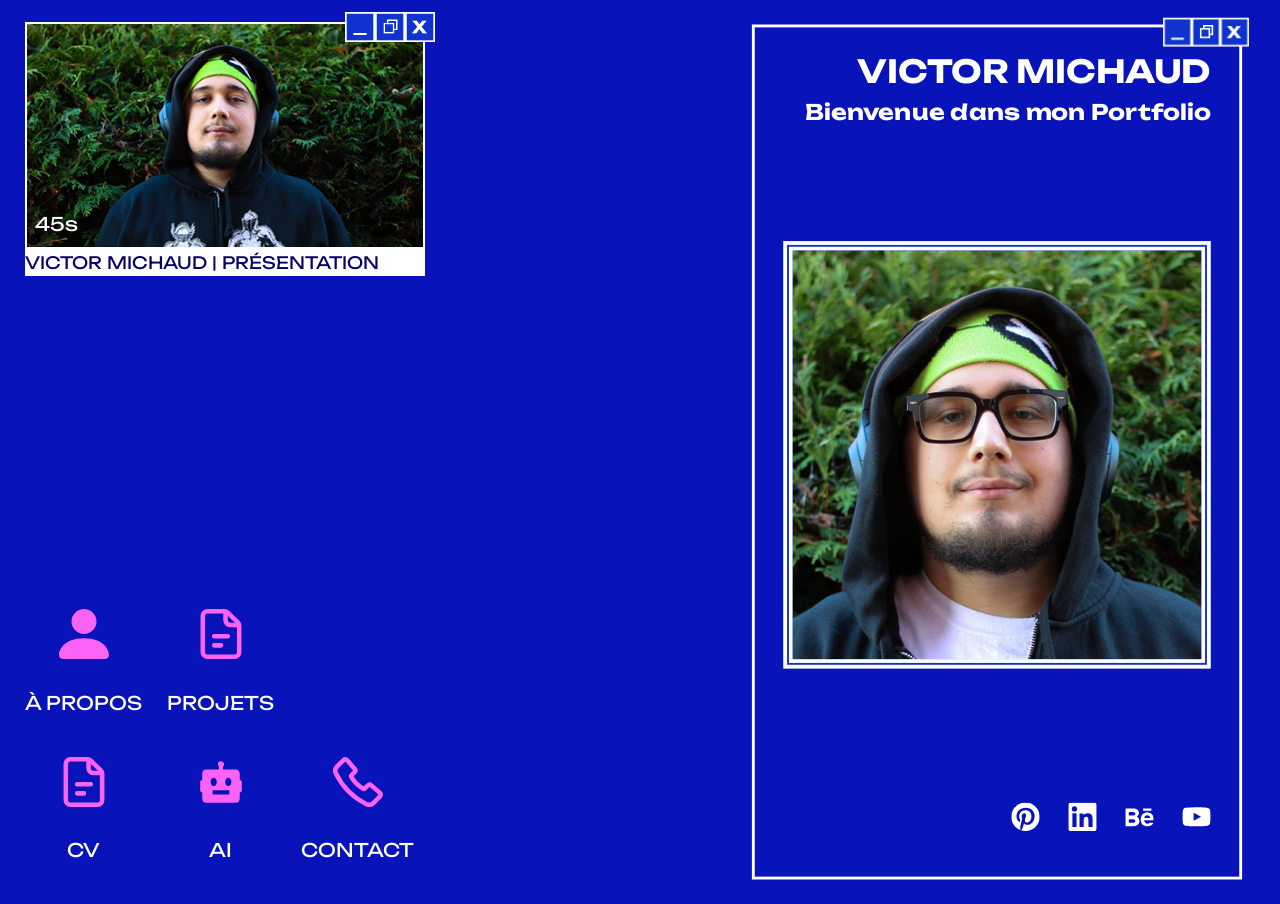
<file: index.html>
<!DOCTYPE html>
<html lang="fr">

<head>
    <meta charset="utf-8" />
    <meta name="viewport" content="width=device-width, initial-scale=1.0" />
    <title>VICTOR MICHAUD | PORTFOLIO</title>
    <link rel="icon" type="image/x-icon" href="assets/images/favicon.ico">

    <link rel="stylesheet" href="styles/main.css" />

    <!-- Google tag (gtag.js) -->
    <script async src="https://www.googletagmanager.com/gtag/js?id=G-329006E0JX"></script>
    <script>
        window.dataLayer = window.dataLayer || [];

        function gtag() {
            dataLayer.push(arguments);
        }
        gtag('js', new Date());

        gtag('config', 'G-329006E0JX');
    </script>
    <script defer src="https://t.contentsquare.net/uxa/49f63ffd1d542.js"></script>
    <script src="scripts/main.js" defer></script>
</head>

<body class="body_hub">
    <section class="hub">
        <div class="wrapper">
            <div class="hub-left">
                <a class="video_hub" href="apropos.html#video">
                    <div class="thumbnail-video">
                        <img src="assets/images/thumbnail_video_presentation_small.jpg" alt="">
                        <p>45s</p>
                    </div>
                    <div class="video-title">
                        <p>VICTOR MICHAUD | PRÉSENTATION</p>
                    </div>
                    <div class="window-btn">
                        <img src="assets/images/dash.png" alt="">
                        <img src="assets/images/square.png" alt="">
                        <img src="assets/images/close.png" alt="">
                    </div>
                </a>
                <nav class="nav-hub">
                    <ul>
                        <li>
                            <a href="apropos.html">
                                <svg class="icon">
                                    <use href="#icon-profile"></use>
                                </svg>
                                <p>À PROPOS</p>
                            </a>
                        </li>
                        <li>
                            <a href="projets.html">
                                <svg class="icon icon--stroke">
                                    <use href="#icon-document"></use>
                                </svg>
                                <p>PROJETS</p>
                            </a>
                        </li>
                        <li><!--Laisser vide--></li>
                        <li>
                            <a href="assets/cv.pdf" target="_blank">
                                <svg class="icon icon--stroke">
                                    <use href="#icon-document"></use>
                                </svg>
                                <p>CV</p>
                            </a>
                        </li>
                        <li>
                            <a href="ai.html">
                                <svg class="icon">
                                    <use href="#icon-ai"></use>
                                </svg>
                                <p>AI</p>
                            </a>
                        </li>
                        <li>
                            <a href="apropos.html#contact">
                                <svg class="icon icon--stroke">
                                    <use href="#icon-contact"></use>
                                </svg>
                                <p>CONTACT</p>
                            </a>
                        </li>
                    </ul>
                </nav>
            </div>
            <div class="profile-hub">
                <div class="window-btn">
                    <img src="assets/images/dash.png" alt="">
                    <img src="assets/images/square.png" alt="">
                    <img src="assets/images/close.png" alt="">
                </div>
                <div class="titre-profile">
                    <h1>VICTOR MICHAUD</h1>
                    <h2>Bienvenue dans mon Portfolio</h2>
                </div>
                <div class="cadre-img-blanc">
                    <img src="assets/images/Photo_profile_1.png" alt="">
                </div>
                <nav class="social">
                    <ul>
                        <li>
                            <a href="https://pin.it/2HWexql4p" target="_blank">
                                <svg class="icon">
                                    <use href="#icon-pinterest"></use>
                                </svg>
                            </a>
                        </li>
                        <li>
                            <a href="https://www.linkedin.com/in/victor-michaud-154959441/" target="_blank">
                                <svg class="icon">
                                    <use href="#icon-linkedin"></use>
                                </svg>
                            </a>
                        </li>
                        <li>
                            <a href="https://www.behance.net/victormichaud" target="_blank">
                                <svg class="icon">
                                    <use href="#icon-behance"></use>
                                </svg>
                            </a>
                        </li>
                        <li>
                            <a href="https://www.youtube.com/@VVVictorMichaud" target="_blank">
                                <svg class="icon">
                                    <use href="#icon-youtube"></use>
                                </svg>
                            </a>
                        </li>
                    </ul>
                </nav>
            </div>
        </div>
    </section>
</body>

</html>
</file>
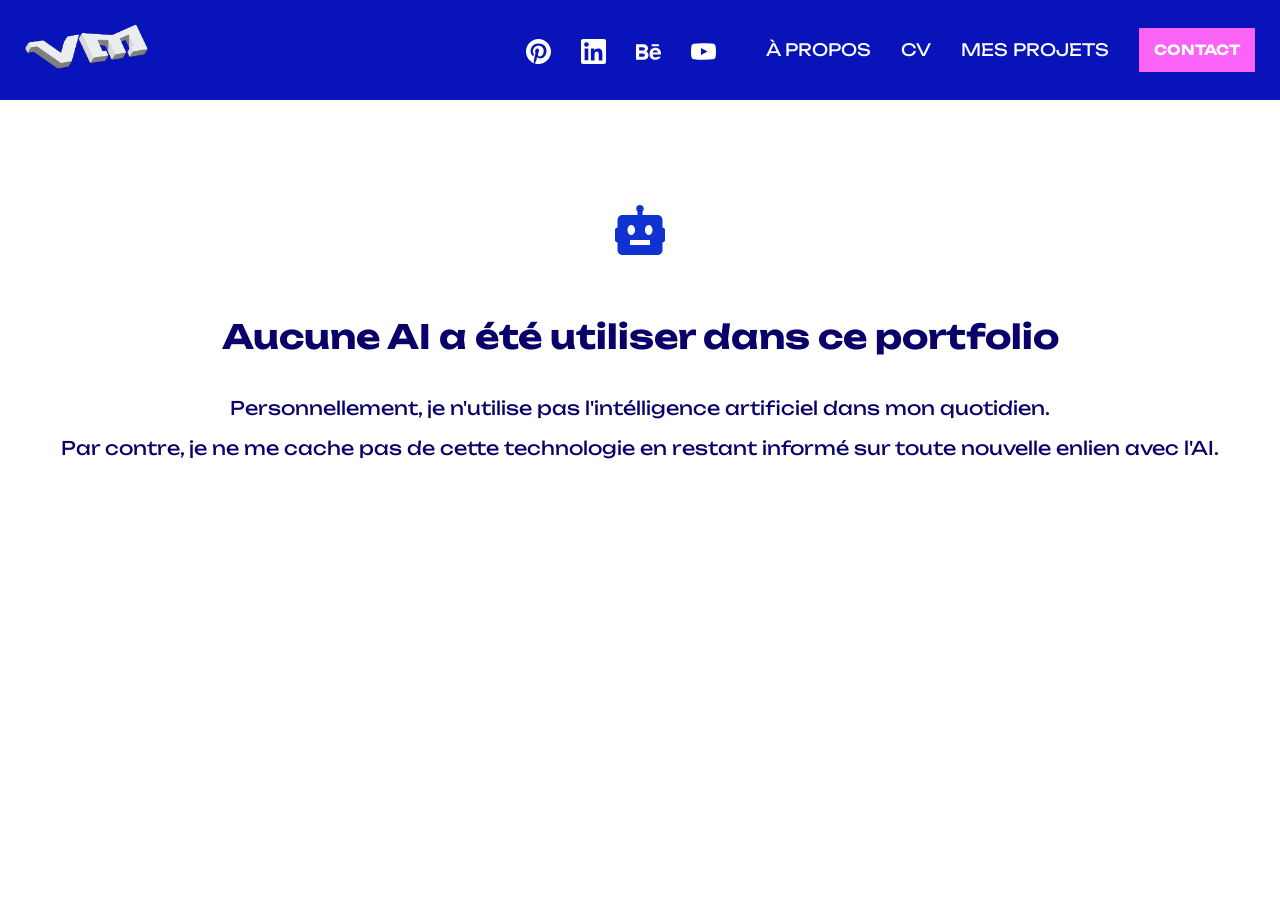
<file: ai.html>
<!DOCTYPE html>
<html lang="fr">

<head>
    <meta charset="utf-8" />
    <meta name="viewport" content="width=device-width, initial-scale=1.0" />
    <title>VICTOR MICHAUD | PORTFOLIO</title>
    <link rel="icon" type="image/x-icon" href="assets/images/favicon.ico">

    <link rel="stylesheet" href="styles/main.css" />

    <script>
        window.dataLayer = window.dataLayer || [];

        function gtag() {
            dataLayer.push(arguments);
        }
        gtag('js', new Date());

        gtag('config', 'G-329006E0JX');
    </script>
    <script defer src="https://t.contentsquare.net/uxa/49f63ffd1d542.js"></script>
    <script src="scripts/main.js" defer></script>
</head>

<body data-component="Scrolly">
    <header class="header" data-component="Header" data-treshold="0.2">
        <div class="wrapper">
            <a href="index.html" class="logo">
                <img src="../assets/images/logo_portfolio.png" alt="">
            </a>
            <div class="nav-header">
                <nav class="social">
                    <ul>
                        <li>
                            <a href="https://pin.it/2HWexql4p" target="_blank">
                                <svg class="icon">
                                    <use href="#icon-pinterest"></use>
                                </svg>
                            </a>
                        </li>
                        <li>
                            <a href="https://www.linkedin.com/in/victor-michaud-154959441/" target="_blank">
                                <svg class="icon">
                                    <use href="#icon-linkedin"></use>
                                </svg>
                            </a>
                        </li>
                        <li>
                            <a href="https://www.behance.net/victormichaud" target="_blank">
                                <svg class="icon">
                                    <use href="#icon-behance"></use>
                                </svg>
                            </a>
                        </li>
                        <li>
                            <a href="https://www.youtube.com/@VVVictorMichaud" target="_blank">
                                <svg class="icon">
                                    <use href="#icon-youtube"></use>
                                </svg>
                            </a>
                        </li>
                    </ul>
                </nav>
                <nav class="nav-page">
                    <ul>
                        <li><a href="apropos.html">À PROPOS</a></li>
                        <li><a href="assets/cv.pdf" target="_blank">CV</a></li>
                        <li><a href="projets.html">MES PROJETS</a></li>
                        <li><a class="btn" href="apropos.html#contact">CONTACT</a></li>
                    </ul>
                </nav>
            </div>
            <button class="header__toggle js-toggle">
                <span></span>
                <span></span>
                <span></span>
            </button>
        </div>
    </header>

    <section class="ai">
        <div class="wrapper">
            <svg class="icon">
                <use href="#icon-ai"></use>
            </svg>
            <h1>Aucune AI a été utiliser dans ce portfolio</h1>
            <p>
                Personnellement, je n'utilise pas l'intélligence artificiel dans mon quotidien.
            </p>
            <p>
                Par contre, je ne me cache pas de cette technologie en restant informé sur toute nouvelle enlien avec l'AI.
            </p>
        </div>
    </section>

</body>

</html>
</file>
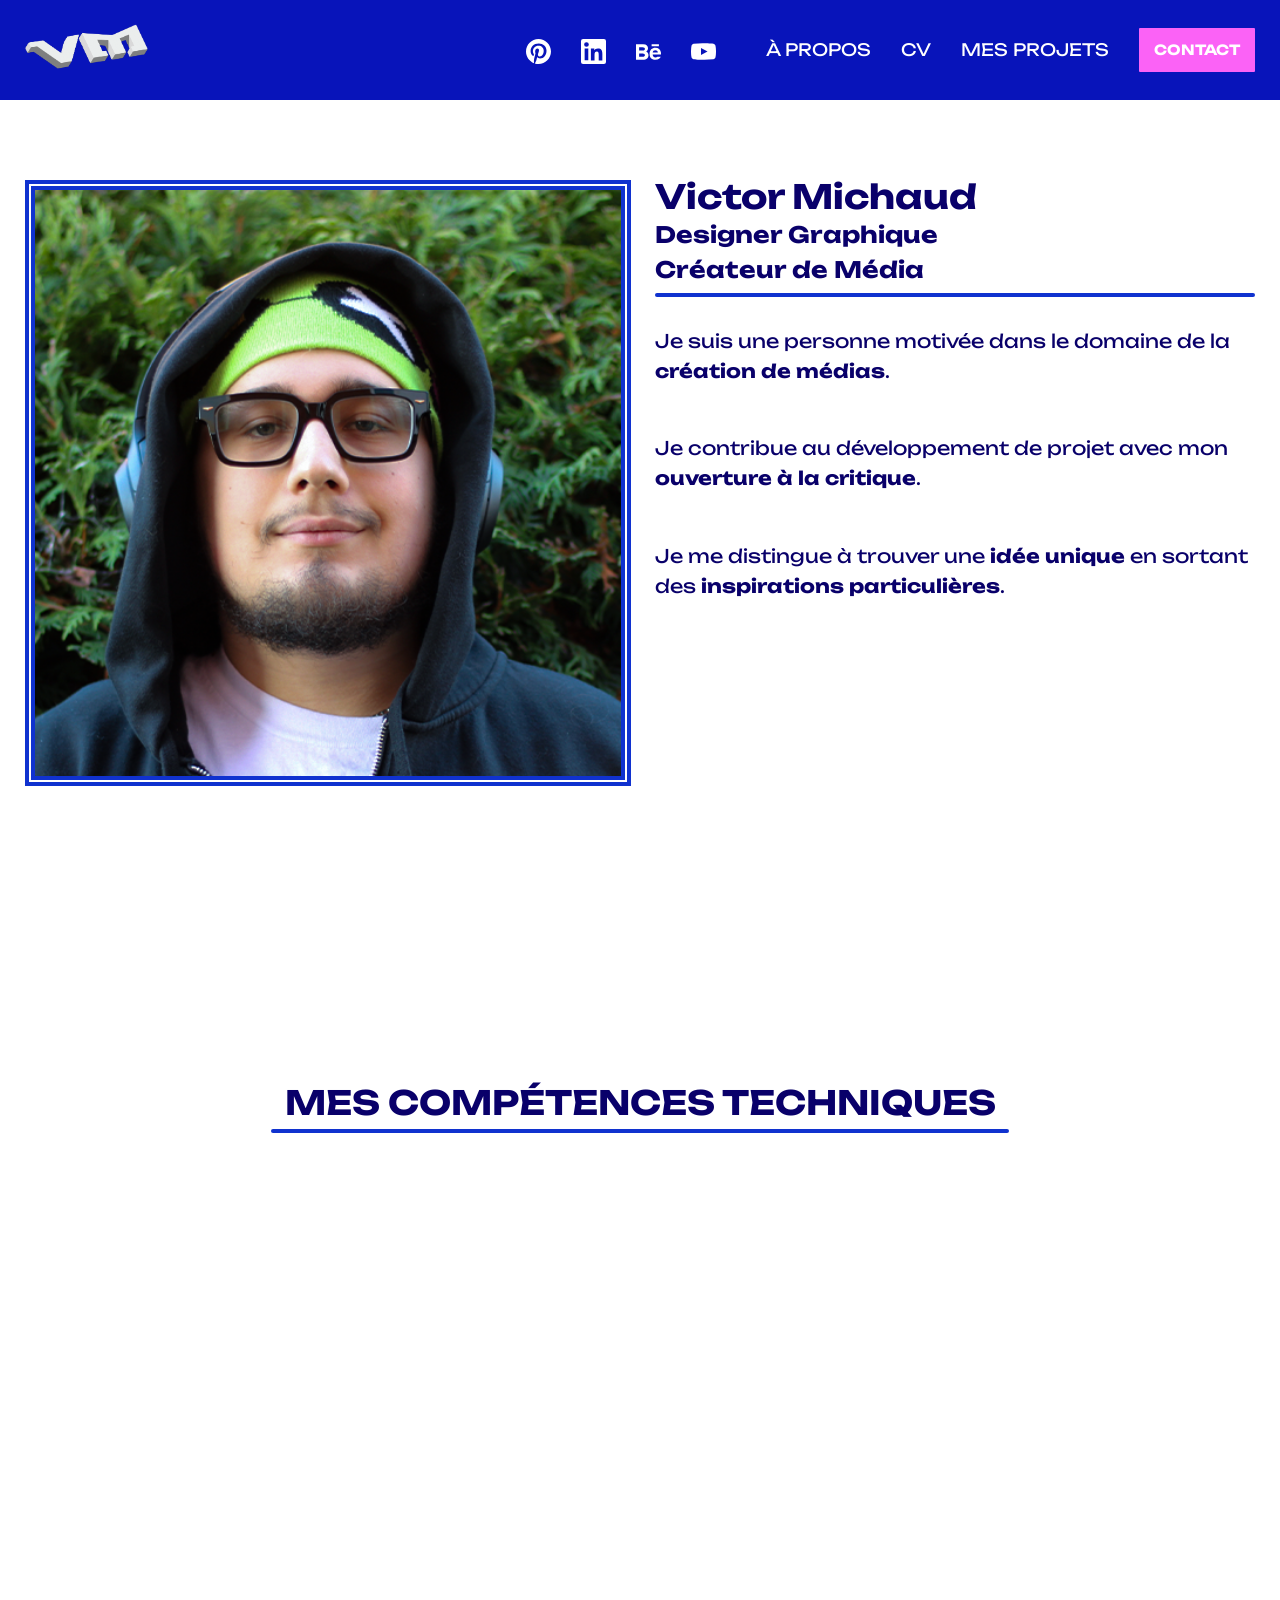
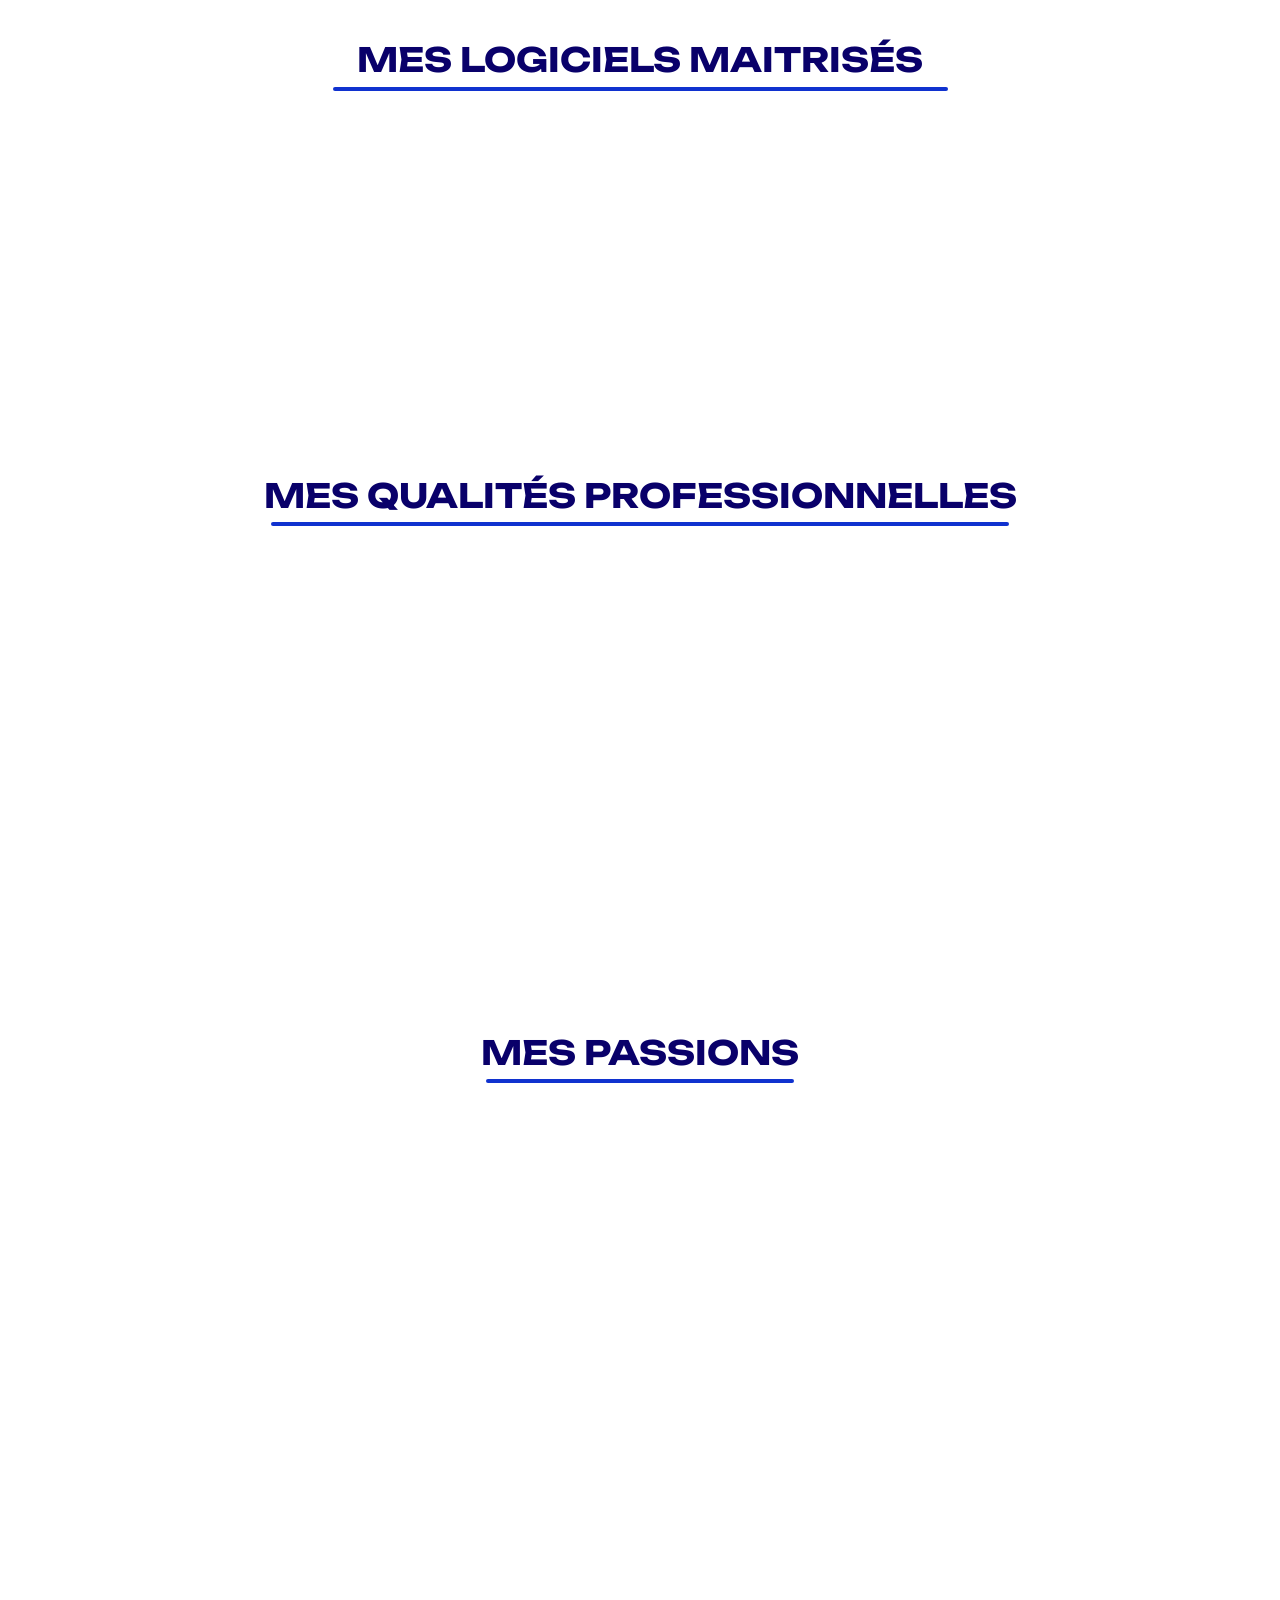
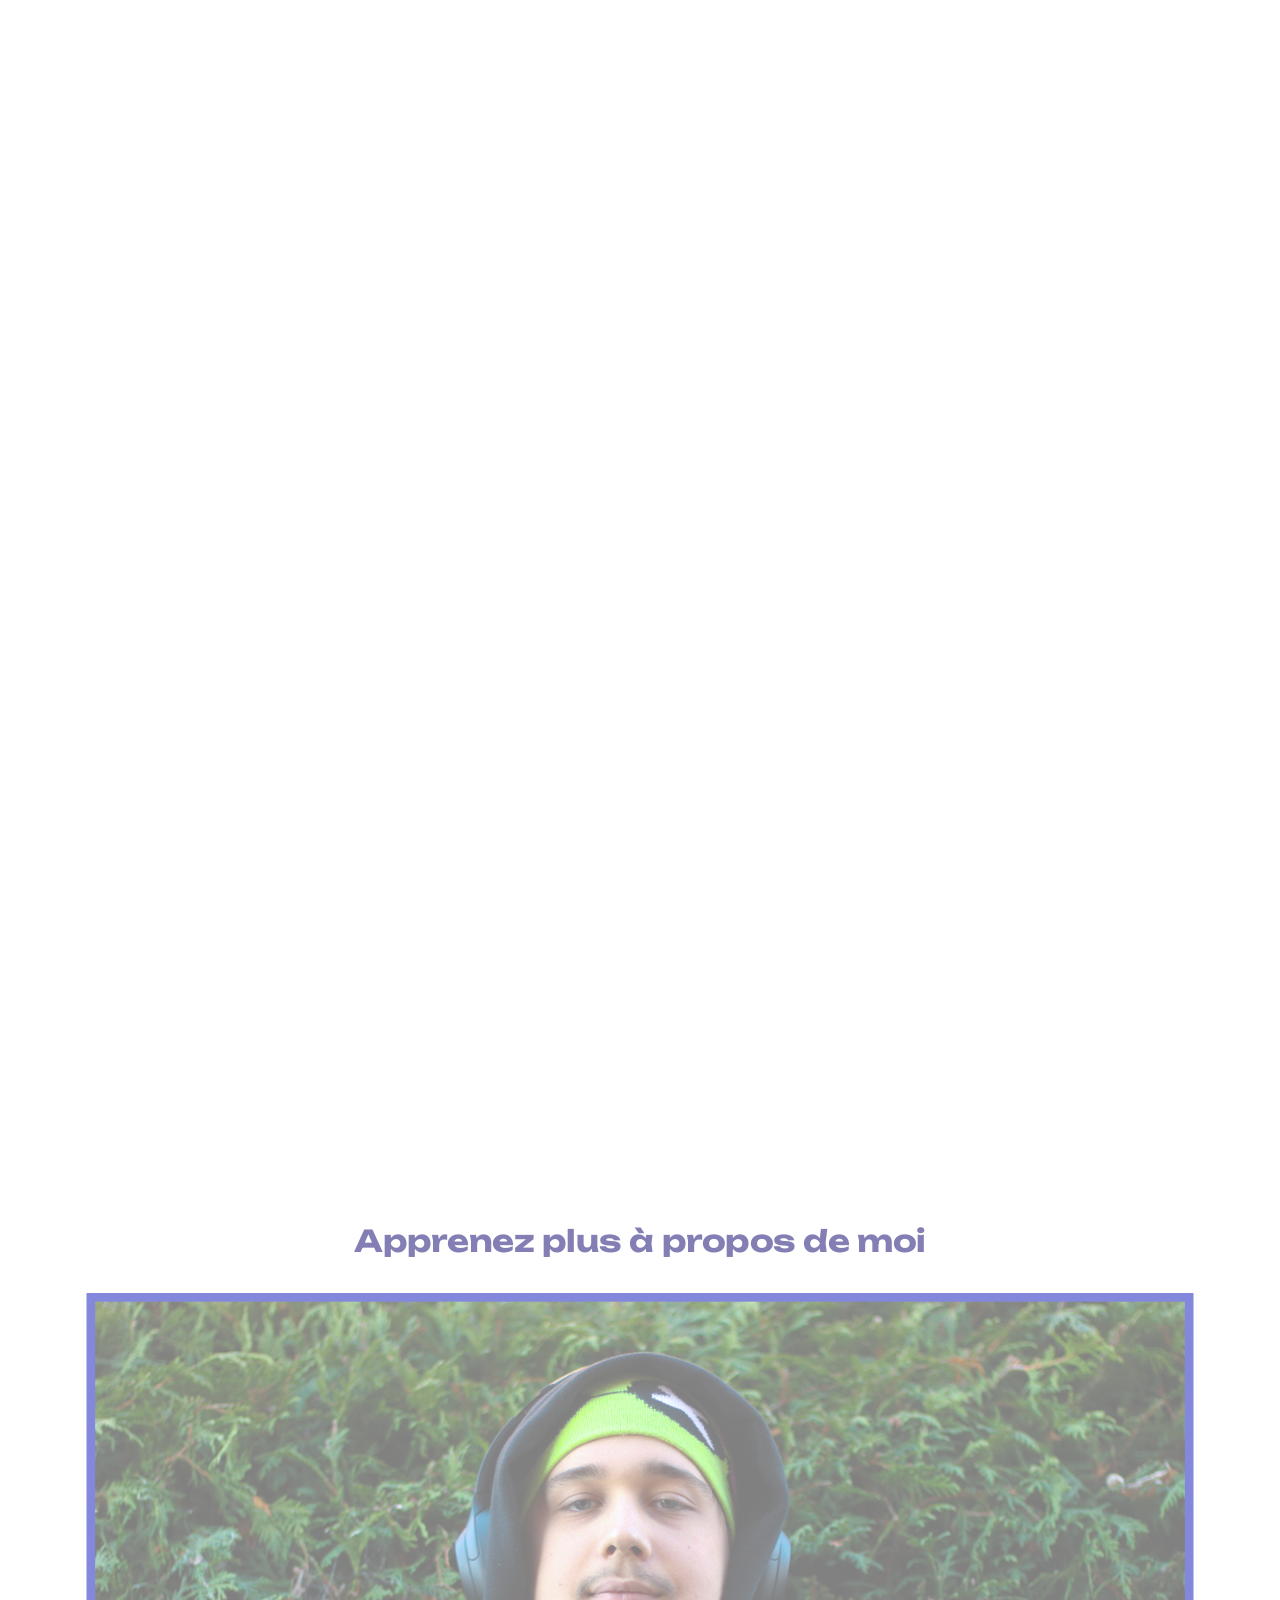
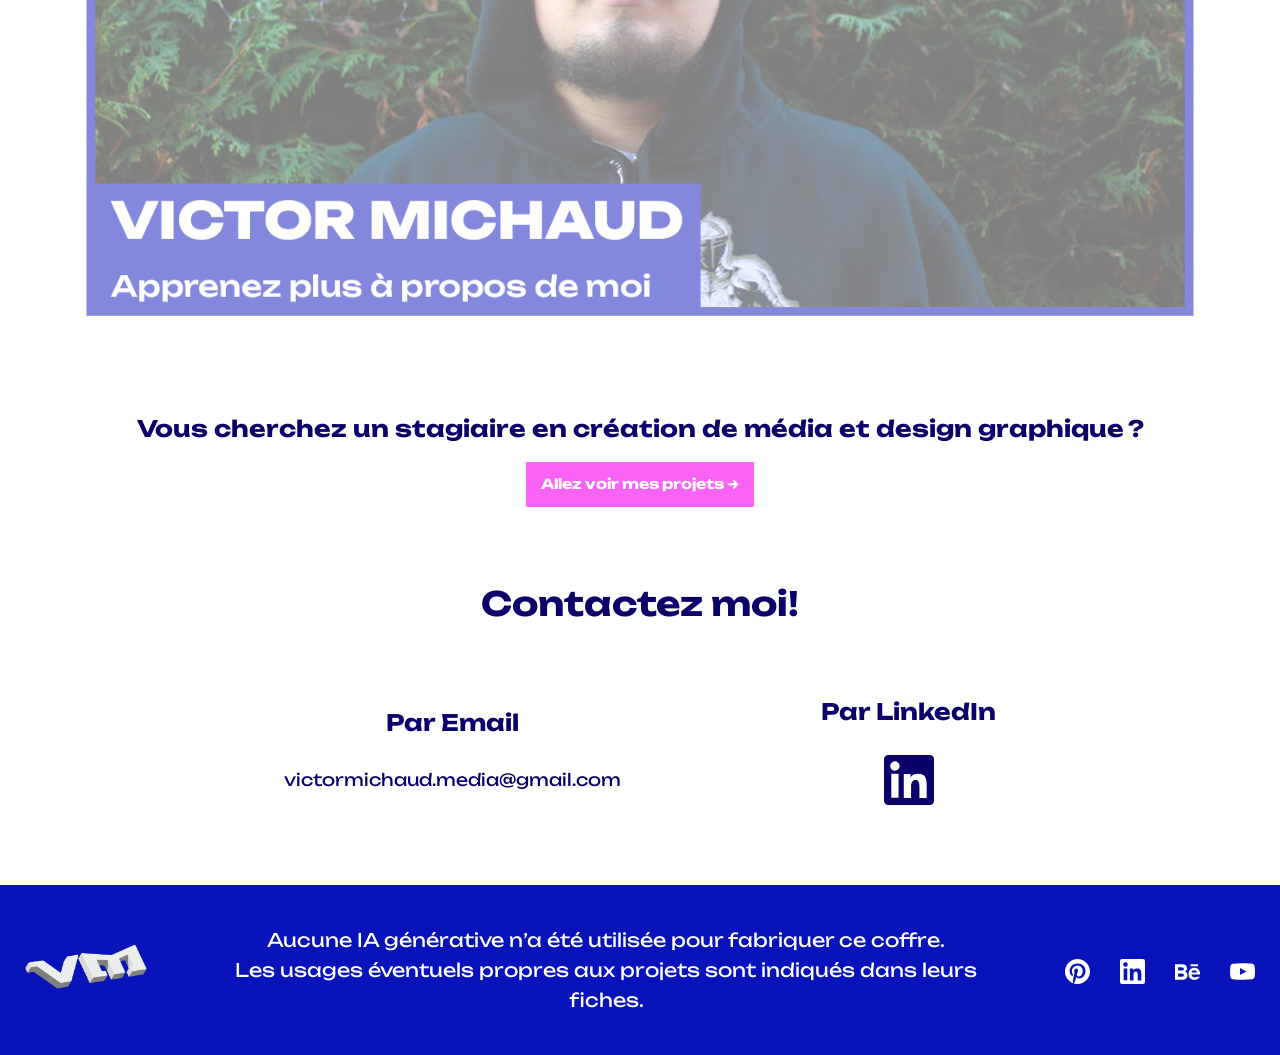
<file: apropos.html>
<!DOCTYPE html>
<html lang="fr">

<head>
    <meta charset="utf-8" />
    <meta name="viewport" content="width=device-width, initial-scale=1.0" />
    <title>VICTOR MICHAUD | PORTFOLIO</title>
    <link rel="icon" type="image/x-icon" href="assets/images/favicon.ico">

    <link rel="stylesheet" href="styles/main.css" />

    <script>
        window.dataLayer = window.dataLayer || [];

        function gtag() {
            dataLayer.push(arguments);
        }
        gtag('js', new Date());

        gtag('config', 'G-329006E0JX');
    </script>
    <script defer src="https://t.contentsquare.net/uxa/49f63ffd1d542.js"></script>
    <script src="scripts/main.js" defer></script>
</head>

<body data-component="Scrolly">
    <header class="header" data-component="Header" data-treshold="0.2">
        <div class="wrapper">
            <a href="index.html" class="logo">
                <img src="../assets/images/logo_portfolio.png" alt="">
            </a>
            <div class="nav-header">
                <nav class="social">
                    <ul>
                        <li>
                            <a href="https://pin.it/2HWexql4p" target="_blank">
                                <svg class="icon">
                                    <use href="#icon-pinterest"></use>
                                </svg>
                            </a>
                        </li>
                        <li>
                            <a href="https://www.linkedin.com/in/victor-michaud-154959441/" target="_blank">
                                <svg class="icon">
                                    <use href="#icon-linkedin"></use>
                                </svg>
                            </a>
                        </li>
                        <li>
                            <a href="https://www.behance.net/victormichaud" target="_blank">
                                <svg class="icon">
                                    <use href="#icon-behance"></use>
                                </svg>
                            </a>
                        </li>
                        <li>
                            <a href="https://www.youtube.com/@VVVictorMichaud" target="_blank">
                                <svg class="icon">
                                    <use href="#icon-youtube"></use>
                                </svg>
                            </a>
                        </li>
                    </ul>
                </nav>
                <nav class="nav-page">
                    <ul>
                        <li><a href="apropos.html">À PROPOS</a></li>
                        <li><a href="assets/cv.pdf" target="_blank">CV</a></li>
                        <li><a href="projets.html">MES PROJETS</a></li>
                        <li><a class="btn" href="apropos.html#contact">CONTACT</a></li>
                    </ul>
                </nav>
            </div>
            <button class="header__toggle js-toggle">
                <span></span>
                <span></span>
                <span></span>
            </button>
        </div>
    </header>

    <section class="hero">
        <div class="wrapper">
            <div class="photo-profile cadre-img-bleu" data-scrolly="fromLeft">
                <img src="assets/images/Photo_profile_1.png" alt="">
            </div>
            <div class="info-profile" data-scrolly="fromRight">
                <h1>Victor Michaud</h1>
                <h2>Designer Graphique</h2>
                <h2>Créateur de Média</h2>
                <span class="bar"></span>
                <p>Je suis une personne motivée dans le domaine de la <span>création de médias</span>.</p>
                <p>Je contribue au développement de projet avec mon <span>ouverture à la critique</span>.</p>
                <p>Je me distingue à trouver une <span>idée unique</span> en sortant des <span>inspirations particulières</span>.</p>
            </div>
        </div>
    </section>

    <section class="competences">
        <div class="wrapper">
            <h1>MES COMPÉTENCES TECHNIQUES</h1>
            <span class="bar"></span>
            <div class="cards-skill">
                <div class="card-skill" data-scrolly="skillBottom">
                    <svg class="icon">
                        <use href="#icon-montage-photo"></use>
                    </svg>
                    <p>TRAITEMENT D’IMAGE</p>
                </div>
                <div class="card-skill" data-scrolly="skillTop">
                    <svg class="icon">
                        <use href="#icon-illustration"></use>
                    </svg>
                    <p>ILLUSTRATION</p>
                </div>
                <div class="card-skill" data-scrolly="skillBottom">
                    <svg class="icon icon--stroke">
                        <use href="#icon-video"></use>
                    </svg>
                    <p>MONTAGE VIDÉO</p>
                </div>
                <div class="card-skill" data-scrolly="skillTop">
                    <svg class="icon">
                        <use href="#icon-scene-3d"></use>
                    </svg>
                    <p>CRÉATION DE SCENE 3D</p>
                </div>
                <div class="card-skill" data-scrolly="skillBottom">
                    <svg class="icon icon--stroke">
                        <use href="#icon-graphic-design"></use>
                    </svg>
                    <p>DESIGN GRAPHIQUE</p>
                </div>
            </div>
        </div>
    </section>

    <section class="logiciel">
        <div class="wrapper">
            <h1>MES LOGICIELS MAITRISÉS</h1>
            <span class="bar"></span>
            <div class="logiciel-container">
                <svg class="icon" data-scrolly="opacity">
                    <use href="#icon-photoshop"></use>
                </svg>
                <svg class="icon" data-scrolly="opacity">
                    <use href="#icon-illustrator"></use>
                </svg>
                <svg class="icon icon--stroke" data-scrolly="opacity">
                    <use href="#icon-fl-studio"></use>
                </svg>
                <svg class="icon" data-scrolly="opacity">
                    <use href="#icon-premiere"></use>
                </svg>
                <svg class="icon" data-scrolly="opacity">
                    <use href="#icon-figma"></use>
                </svg>
            </div>
        </div>
    </section>

    <section class="qualites">
        <div class="wrapper">
            <h1>MES QUALITÉS PROFESSIONNELLES</h1>
            <span class="bar"></span>
            <div class="cards-skill">
                <div class="card-skill" data-scrolly="skillTop">
                    <svg class="icon">
                        <use href="#icon-creation"></use>
                    </svg>
                    <p>CRÉATIF</p>
                </div>
                <div class="card-skill" data-scrolly="skillBottom">
                    <svg class="icon">
                        <use href="#icon-autonomie"></use>
                    </svg>
                    <p>AUTONOME</p>
                </div>
                <div class="card-skill org" data-scrolly="skillTop">
                    <svg class="icon">
                        <use href="#icon-organisation"></use>
                    </svg>
                    <p>SENS DE L’ORGANISATION</p>
                </div>
                <div class="card-skill" data-scrolly="skillBottom">
                    <svg class="icon">
                        <use href="#icon-critique"></use>
                    </svg>
                    <p>OUVERT À LA CRITIQUE</p>
                </div>
                <div class="card-skill" data-scrolly="skillTop">
                    <svg class="icon">
                        <use href="#icon-adapt"></use>
                    </svg>
                    <p>FACILITÉ D’ADAPTATION</p>
                </div>
            </div>
        </div>
    </section>

    <section class="passion">
        <div class="wrapper">
            <h1>MES PASSIONS</h1>
            <span class="bar"></span>
            <div class="cards-passions">
                <div class="card-passion" data-scrolly="fromLeft">
                    <div class="cadre-img-bleu">
                        <img src="assets/images/Passion_jeuxvideo.jpg" alt="">
                    </div>
                    <h2>Jeux vidéo</h2>
                </div>
                <div class="card-passion" data-scrolly="fromRight">
                    <div class="cadre-img-bleu">
                        <img src="assets/images/Passion_music.jpg" alt="">
                    </div>
                    <h2>Musique</h2>
                </div>
                <div class="card-passion" data-scrolly="fromLeft">
                    <div class="cadre-img-bleu">
                        <img src="assets/images/Passion_fashion.jpg" alt="">
                    </div>
                    <h2>Fashion</h2>
                </div>
                <div class="card-passion" data-scrolly="fromRight">
                    <div class="cadre-img-bleu">
                        <img src="assets/images/Passion_artvisuel.jpg" alt="">
                    </div>
                    <h2>Art visuel</h2>
                </div>
                <div class="card-passion" data-scrolly="fromLeft">
                    <div class="cadre-img-bleu">
                        <img src="assets/images/Passion_photo.jpg" alt="">
                    </div>
                    <h2>Photographie</h2>
                </div>
            </div>
        </div>
    </section>

    <section class="video" id="video">
        <div class="wrapper">
            <h1 data-scrolly="video">Apprenez plus à propos de moi</h1>
            <div class="video" data-component="Youtube" data-video-id="Kr5k9ceiEZo" data-scrolly="video">
                <div class="video__media js-youtube">
                    <img class="js-poster" src="assets/images/thumbnail_video_presentation.jpg" alt="Spectacle de musique" />
                    <svg class="icon icon--xl">
                        <use xlink:href="#icon-icons-play"></use>
                    </svg>
                </div>
            </div>
        </div>
    </section>

    <section class="cta">
        <div class="wrapper">
            <h2>Vous cherchez un stagiaire en <span>création de média</span> et <span>design graphique</span> ?</h2>
            <div class="btn_container">
                <a href="projets.html" class="btn">Allez voir mes projets →</a>
            </div>
        </div>
    </section>

    <section class="contact" id="contact">
        <div class="wrapper">
            <h1>Contactez moi!</h1>
            <div class="methode_container">
                <div class="methode_contact">
                    <h2>Par Email</h2>
                    <a target="_blank" href="mailto:victormichaud.media@gmail.com">victormichaud.media@gmail.com</a>
                </div>
                <div class="methode_contact">
                    <h2>Par LinkedIn</h2>
                    <a href="https://www.linkedin.com/in/victor-michaud-154959441/">
                        <svg class="icon">
                            <use href="#icon-linkedin"></use>
                        </svg>
                    </a>
                </div>
            </div>

        </div>
    </section>



    <footer>
        <div class="wrapper">
            <a href="index.html" class="logo">
                <img src="../assets/images/logo_portfolio.png" alt="">
            </a>

            <div>
                <p>
                    Aucune IA générative n’a été utilisée pour fabriquer ce coffre.
                </p>
                <p>
                    Les usages éventuels propres aux projets sont indiqués dans leurs fiches.
                </p>
            </div>

            <div class="nav-footer">
                <nav class="social">
                    <ul>
                        <li>
                            <a href="https://pin.it/2HWexql4p" target="_blank">
                                <svg class="icon">
                                    <use href="#icon-pinterest"></use>
                                </svg>
                            </a>
                        </li>
                        <li>
                            <a href="https://www.linkedin.com/in/victor-michaud-154959441/" target="_blank">
                                <svg class="icon">
                                    <use href="#icon-linkedin"></use>
                                </svg>
                            </a>
                        </li>
                        <li>
                            <a href="https://www.behance.net/victormichaud" target="_blank">
                                <svg class="icon">
                                    <use href="#icon-behance"></use>
                                </svg>
                            </a>
                        </li>
                        <li>
                            <a href="https://www.youtube.com/@VVVictorMichaud" target="_blank">
                                <svg class="icon">
                                    <use href="#icon-youtube"></use>
                                </svg>
                            </a>
                        </li>
                    </ul>
                </nav>
            </div>
        </div>
    </footer>
</body>

</html>
</file>
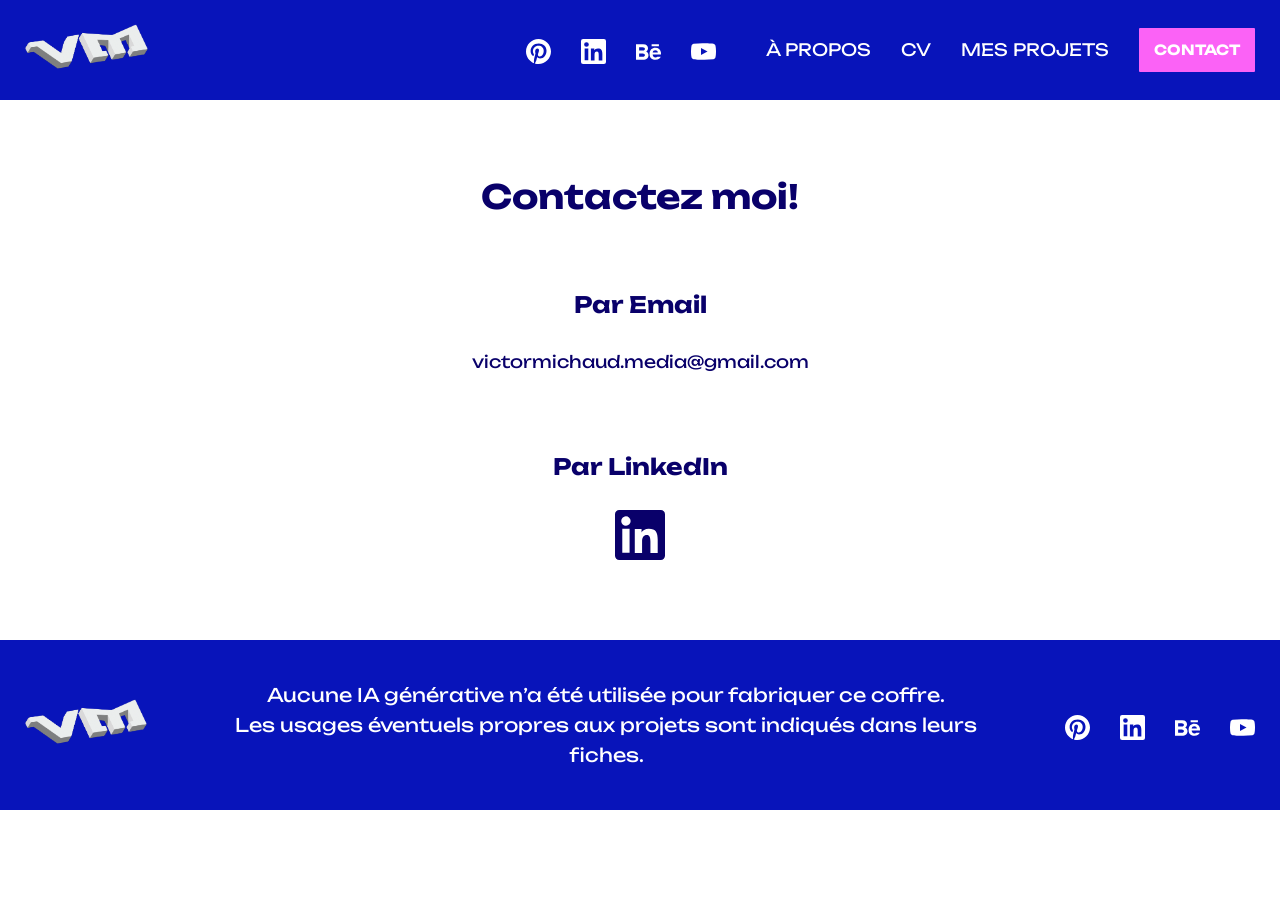
<file: contact.html>
<!DOCTYPE html>
<html lang="fr">

<head>
    <meta charset="utf-8" />
    <meta name="viewport" content="width=device-width, initial-scale=1.0" />
    <title>VICTOR MICHAUD | PORTFOLIO</title>
    <link rel="icon" type="image/x-icon" href="assets/images/favicon.ico">

    <link rel="stylesheet" href="styles/main.css" />

    <script>
        window.dataLayer = window.dataLayer || [];

        function gtag() {
            dataLayer.push(arguments);
        }
        gtag('js', new Date());

        gtag('config', 'G-329006E0JX');
    </script>
    <script defer src="https://t.contentsquare.net/uxa/49f63ffd1d542.js"></script>
    <script src="scripts/main.js" defer></script>
</head>

<body data-component="Scrolly">
    <header class="header" data-component="Header" data-treshold="0.2">
        <div class="wrapper">
            <a href="index.html" class="logo">
                <img src="../assets/images/logo_portfolio.png" alt="">
            </a>
            <div class="nav-header">
                <nav class="social">
                    <ul>
                        <li>
                            <a href="https://pin.it/2HWexql4p" target="_blank">
                                <svg class="icon">
                                    <use href="#icon-pinterest"></use>
                                </svg>
                            </a>
                        </li>
                        <li>
                            <a href="https://www.linkedin.com/in/victor-michaud-154959441/" target="_blank">
                                <svg class="icon">
                                    <use href="#icon-linkedin"></use>
                                </svg>
                            </a>
                        </li>
                        <li>
                            <a href="https://www.behance.net/victormichaud" target="_blank">
                                <svg class="icon">
                                    <use href="#icon-behance"></use>
                                </svg>
                            </a>
                        </li>
                        <li>
                            <a href="https://www.youtube.com/@VVVictorMichaud" target="_blank">
                                <svg class="icon">
                                    <use href="#icon-youtube"></use>
                                </svg>
                            </a>
                        </li>
                    </ul>
                </nav>
                <nav class="nav-page">
                    <ul>
                        <li><a href="apropos.html">À PROPOS</a></li>
                        <li><a href="assets/cv.pdf" target="_blank">CV</a></li>
                        <li><a href="projets.html">MES PROJETS</a></li>
                        <li><a class="btn" href="apropos.html#contact">CONTACT</a></li>
                    </ul>
                </nav>
            </div>
            <button class="header__toggle js-toggle">
                <span></span>
                <span></span>
                <span></span>
            </button>
        </div>
    </header>

    <section class="contact">
        <div class="wrapper">
            <h1>Contactez moi!</h1>
            <div class="methode_contact">
                <h2>Par Email</h2>
                <a target="_blank" href="mailto:victormichaud.media@gmail.com">victormichaud.media@gmail.com</a>
            </div>
            <div class="methode_contact">
                <h2>Par LinkedIn</h2>
                <a href="https://www.linkedin.com/in/victor-michaud-154959441/">
                    <svg class="icon">
                        <use href="#icon-linkedin"></use>
                    </svg>
                </a>
            </div>
        </div>
    </section>


    <footer>
        <div class="wrapper">
            <a href="index.html" class="logo">
                <img src="../assets/images/logo_portfolio.png" alt="">
            </a>

            <div>
                <p>
                    Aucune IA générative n’a été utilisée pour fabriquer ce coffre.
                </p>
                <p>
                    Les usages éventuels propres aux projets sont indiqués dans leurs fiches.
                </p>
            </div>

            <div class="nav-footer">
                <nav class="social">
                    <ul>
                        <li>
                            <a href="https://pin.it/2HWexql4p" target="_blank">
                                <svg class="icon">
                                    <use href="#icon-pinterest"></use>
                                </svg>
                            </a>
                        </li>
                        <li>
                            <a href="https://www.linkedin.com/in/victor-michaud-154959441/" target="_blank">
                                <svg class="icon">
                                    <use href="#icon-linkedin"></use>
                                </svg>
                            </a>
                        </li>
                        <li>
                            <a href="https://www.behance.net/victormichaud" target="_blank">
                                <svg class="icon">
                                    <use href="#icon-behance"></use>
                                </svg>
                            </a>
                        </li>
                        <li>
                            <a href="https://www.youtube.com/@VVVictorMichaud" target="_blank">
                                <svg class="icon">
                                    <use href="#icon-youtube"></use>
                                </svg>
                            </a>
                        </li>
                    </ul>
                </nav>
            </div>
        </div>
    </footer>
</body>

</html>
</file>
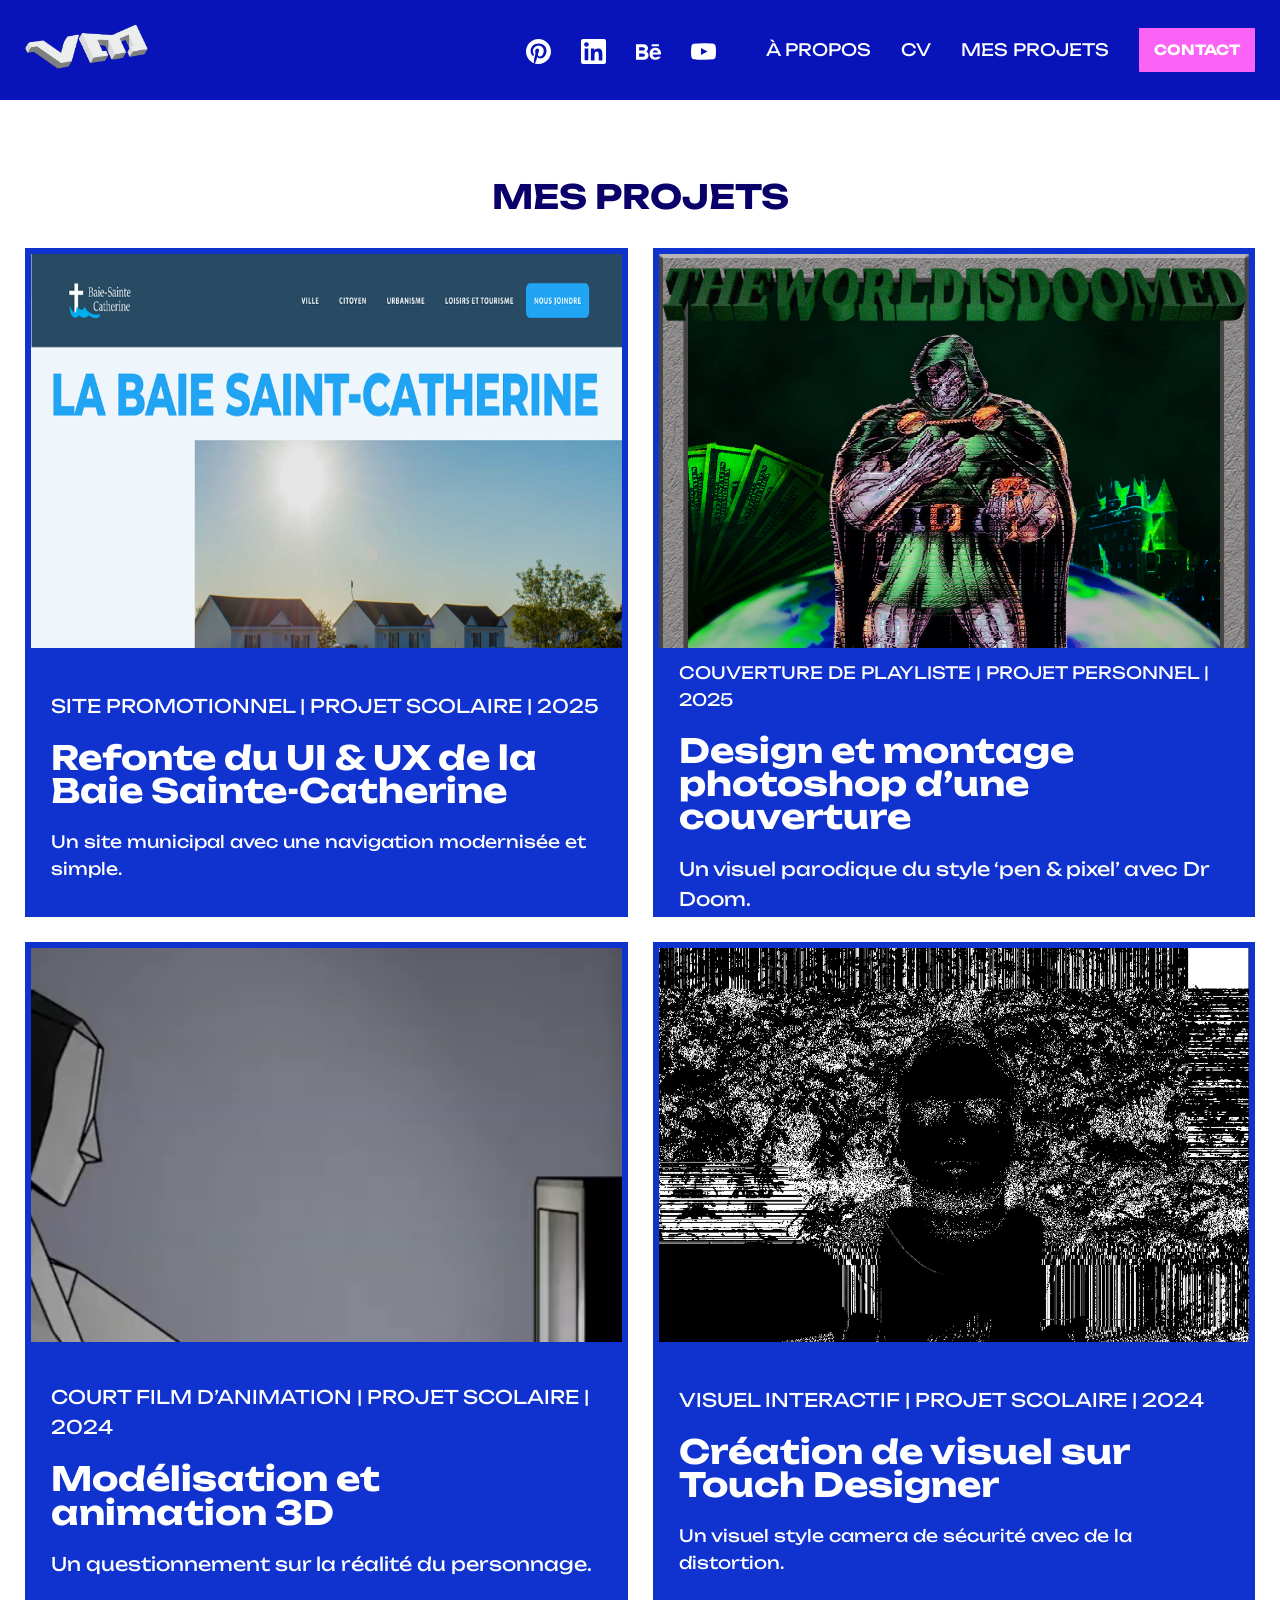
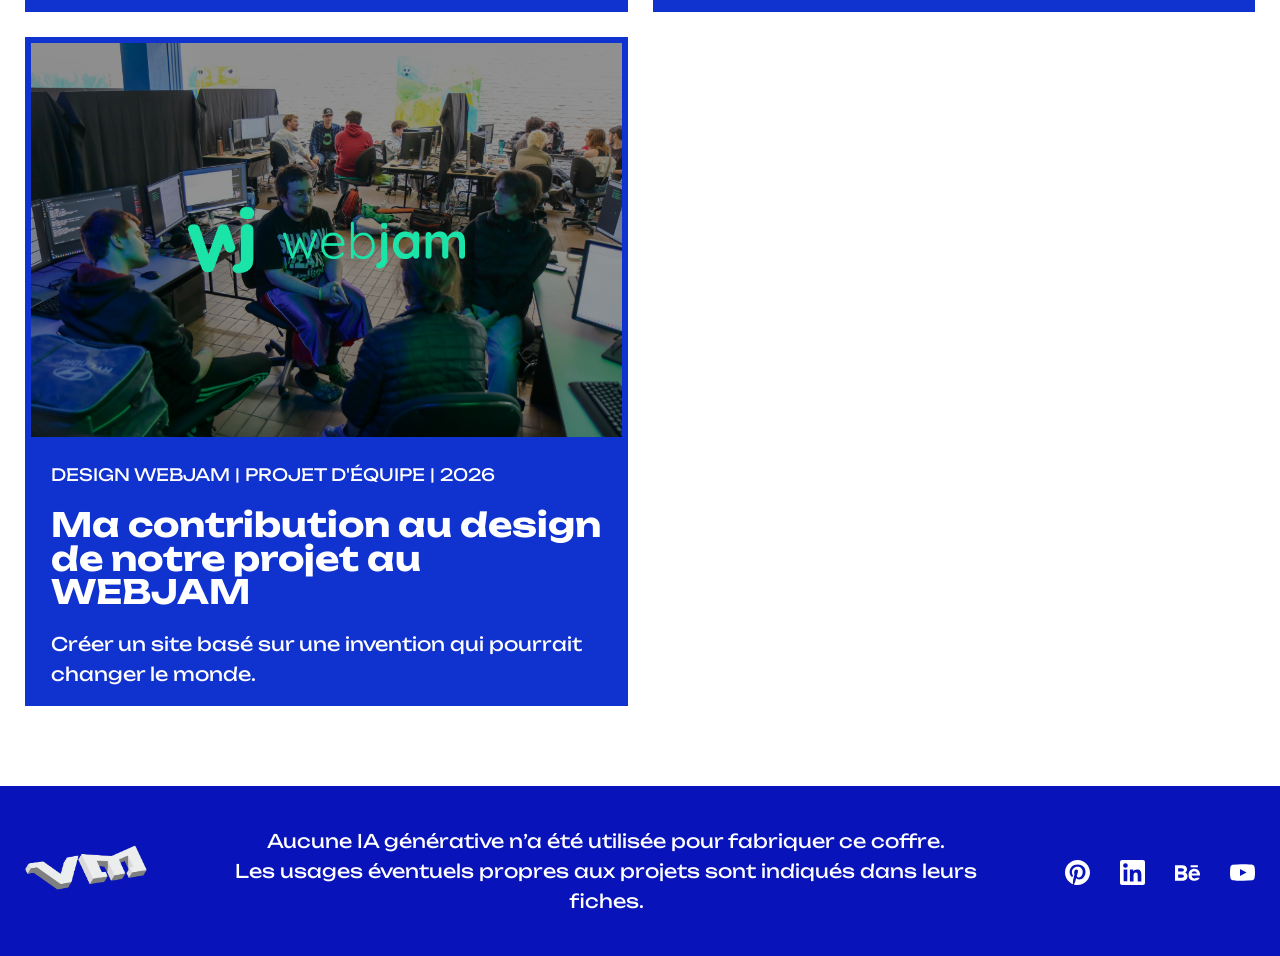
<file: projets.html>
<!DOCTYPE html>
<html lang="fr">

<head>
    <meta charset="utf-8" />
    <meta name="viewport" content="width=device-width, initial-scale=1.0" />
    <title>VICTOR MICHAUD | PORTFOLIO</title>
    <link rel="icon" type="image/x-icon" href="assets/images/favicon.ico">

    <link rel="stylesheet" href="styles/main.css" />

    <script>
        window.dataLayer = window.dataLayer || [];

        function gtag() {
            dataLayer.push(arguments);
        }
        gtag('js', new Date());

        gtag('config', 'G-329006E0JX');
    </script>
    <script defer src="https://t.contentsquare.net/uxa/49f63ffd1d542.js"></script>
    <script src="scripts/main.js" defer></script>
</head>

<body data-component="Scrolly">
    <header class="header" data-component="Header" data-treshold="0.2">
        <div class="wrapper">
            <a href="index.html" class="logo">
                <img src="../assets/images/logo_portfolio.png" alt="">
            </a>
            <div class="nav-header">
                <nav class="social">
                    <ul>
                        <li>
                            <a href="https://pin.it/2HWexql4p" target="_blank">
                                <svg class="icon">
                                    <use href="#icon-pinterest"></use>
                                </svg>
                            </a>
                        </li>
                        <li>
                            <a href="https://www.linkedin.com/in/victor-michaud-154959441/" target="_blank">
                                <svg class="icon">
                                    <use href="#icon-linkedin"></use>
                                </svg>
                            </a>
                        </li>
                        <li>
                            <a href="https://www.behance.net/victormichaud" target="_blank">
                                <svg class="icon">
                                    <use href="#icon-behance"></use>
                                </svg>
                            </a>
                        </li>
                        <li>
                            <a href="https://www.youtube.com/@VVVictorMichaud" target="_blank">
                                <svg class="icon">
                                    <use href="#icon-youtube"></use>
                                </svg>
                            </a>
                        </li>
                    </ul>
                </nav>
                <nav class="nav-page">
                    <ul>
                        <li><a href="apropos.html">À PROPOS</a></li>
                        <li><a href="assets/cv.pdf" target="_blank">CV</a></li>
                        <li><a href="projets.html">MES PROJETS</a></li>
                        <li><a class="btn" href="apropos.html#contact">CONTACT</a></li>
                    </ul>
                </nav>
            </div>
            <button class="header__toggle js-toggle">
                <span></span>
                <span></span>
                <span></span>
            </button>
        </div>
    </header>

    <section class="projets">
        <div class="wrapper">
            <h1>MES PROJETS</h1>
            <div class="cards-projets">
                <a href="https://www.behance.net/gallery/257009665/Refonte-du-UI-UX-de-la-Baie-Sainte-Catherine" class="card-projet" target="_blank" data-scrolly="projet" data-no-repeat>
                    <img src="assets/images/projet1.png" alt="">
                    <div class="cta-behance">
                        <p>VOIR LE PROJET SUR BEHANCE</p>
                        <svg class="icon icon--stroke">
                            <use href="#icon-arrow"></use>
                        </svg>
                    </div>
                    <div class="projet-content">
                        <p>SITE PROMOTIONNEL | PROJET SCOLAIRE | 2025</p>
                        <h1>Refonte du UI & UX de la Baie Sainte-Catherine</h1>
                        <p class="smaller">Un site municipal avec une navigation modernisée et simple.</p>
                    </div>
                </a>
                <a href="https://www.behance.net/gallery/257429381/THEWORLDISDOOMED" target="_blank" class="card-projet" data-scrolly="projet" data-no-repeat>
                    <img src="assets/images/projet2.png" alt="">
                    <div class="cta-behance">
                        <p>VOIR LE PROJET SUR BEHANCE</p>
                        <svg class="icon icon--stroke">
                            <use href="#icon-arrow"></use>
                        </svg>
                    </div>
                    <div class="projet-content">
                        <p class="smaller">COUVERTURE DE PLAYLISTE | PROJET PERSONNEL | 2025</p>
                        <h1>Design et montage photoshop d’une couverture</h1>
                        <p>Un visuel parodique du style ‘pen & pixel’ avec Dr Doom.</p>
                    </div>
                </a>
                <a href="https://www.behance.net/gallery/257429901/Modlisation-et-Animation-3D-dun-film-court" target="_blank" class="card-projet" data-scrolly="projet" data-no-repeat>
                    <img src="assets/images/projet3.png" alt="">
                    <div class="cta-behance">
                        <p>VOIR LE PROJET SUR BEHANCE</p>
                        <svg class="icon icon--stroke">
                            <use href="#icon-arrow"></use>
                        </svg>
                    </div>
                    <div class="projet-content">
                        <p>COURT FILM D’ANIMATION | PROJET SCOLAIRE | 2024</p>
                        <h1>Modélisation et animation 3D</h1>
                        <p>Un questionnement sur la réalité du personnage.</p>
                    </div>
                </a>
                <a href="https://www.behance.net/gallery/257438765/Cration-de-visuels-sur-TouchDesigner" target="_blank" class="card-projet" data-scrolly="projet" data-no-repeat>
                    <img src="assets/images/projet4.png" alt="">
                    <div class="cta-behance">
                        <p>VOIR LE PROJET SUR BEHANCE</p>
                        <svg class="icon icon--stroke">
                            <use href="#icon-arrow"></use>
                        </svg>
                    </div>
                    <div class="projet-content">
                        <p>VISUEL INTERACTIF | PROJET SCOLAIRE | 2024</p>
                        <h1>Création de visuel sur Touch Designer</h1>
                        <p class="smaller">Un visuel style camera de sécurité avec de la distortion.</p>
                    </div>
                </a>
                <a href="https://www.behance.net/gallery/257430217/Ma-contribution-au-WEBJAM-2026" target="_blank" class="card-projet" data-scrolly="projet" data-no-repeat>
                    <img src="assets/images/cover.png" alt="">
                    <div class="cta-behance">
                        <p>VOIR LE PROJET SUR BEHANCE</p>
                        <svg class="icon icon--stroke">
                            <use href="#icon-arrow"></use>
                        </svg>
                    </div>
                    <div class="projet-content">
                        <p class="smaller">DESIGN WEBJAM | PROJET D'ÉQUIPE | 2026</p>
                        <h1>Ma contribution au design de notre projet au WEBJAM</h1>
                        <p>Créer un site basé sur une invention qui pourrait changer le monde.</p>
                    </div>
                </a>
            </div>
        </div>
    </section>


    <footer>
        <div class="wrapper">
            <a href="index.html" class="logo">
                <img src="../assets/images/logo_portfolio.png" alt="">
            </a>

            <div>
                <p>
                    Aucune IA générative n’a été utilisée pour fabriquer ce coffre.
                </p>
                <p>
                    Les usages éventuels propres aux projets sont indiqués dans leurs fiches.
                </p>
            </div>

            <div class="nav-footer">
                <nav class="social">
                    <ul>
                        <li>
                            <a href="https://pin.it/2HWexql4p" target="_blank">
                                <svg class="icon">
                                    <use href="#icon-pinterest"></use>
                                </svg>
                            </a>
                        </li>
                        <li>
                            <a href="https://www.linkedin.com/in/victor-michaud-154959441/" target="_blank">
                                <svg class="icon">
                                    <use href="#icon-linkedin"></use>
                                </svg>
                            </a>
                        </li>
                        <li>
                            <a href="https://www.behance.net/victormichaud" target="_blank">
                                <svg class="icon">
                                    <use href="#icon-behance"></use>
                                </svg>
                            </a>
                        </li>
                        <li>
                            <a href="https://www.youtube.com/@VVVictorMichaud" target="_blank">
                                <svg class="icon">
                                    <use href="#icon-youtube"></use>
                                </svg>
                            </a>
                        </li>
                    </ul>
                </nav>
            </div>
        </div>
    </footer>
</body>

</html>
</file>
<file: styles/main.css>
@charset "UTF-8";
@import "https://fonts.googleapis.com/css2?family=Albert+Sans:ital,wght@0,100..900;1,100..900&family=Unbounded:wght@200..900&display=swap";
/* ==========================================================================
   cover / tools
   ========================================================================== */
/* ==========================================================================
   cover / typo
   ========================================================================== */
/* ==========================================================================
   COLORS / SETTINGS
   ========================================================================== */
:root {
  --color-white: #fff;
  --color-black: #18020C;
  --color-primary: #1032CF;
  --color-secondary: #FB62F6;
  --color-bg-primary: #fff;
  --color-bg-secondary: #0814BA;
  --color-texte: #09006A;
  --color-link: #1033D5;
}

/* ==========================================================================
   easing / settings
   ========================================================================== */
/* ==========================================================================
   FONTS / SETTINGS
   ========================================================================== */
:root {
  --font-primary: "unbounded", sans-serif;
  --font-secondary: "Albert Sans", sans-serif;
  --font-size-content: clamp(1rem, 0.21vw + 0.94rem, 1.13rem);
  --font-size-h1: clamp(1.25rem, 1.67vw + 0.75rem, 2.25rem);
  --font-size-h2: clamp(1rem, 0.83vw + 0.75rem, 1.5rem);
  --font-size-p: clamp(0.81rem, 0.73vw + 0.59rem, 1.25rem);
  --font-size-a: clamp(0.75rem, 0.63vw + 0.56rem, 1.13rem);
  --font-size-btn: 14px;
}

/* ==========================================================================
   DIMENSIONS / SETTINGS
   ========================================================================== */
:root {
  --spacing-xs: 5px;
  --spacing-sm: 15px;
  --spacing-md: 30px;
  --spacing-lg: 50px;
  --spacing-xl: 100px;
  --spacing-xxl: 220px;
}

/*! normalize.css v8.0.1 | MIT License | github.com/necolas/normalize.css */
/* Document
   ========================================================================== */
/**
 * 1. Correct the line height in all browsers.
 * 2. Prevent adjustments of font size after orientation changes in iOS.
 */
html {
  line-height: 1.15; /* 1 */
  -webkit-text-size-adjust: 100%; /* 2 */
}

/* Sections
     ========================================================================== */
/**
   * Remove the margin in all browsers.
   */
body {
  margin: 0;
}

/**
   * Render the `main` element consistently in IE.
   */
main {
  display: block;
}

/**
   * Correct the font size and margin on `h1` elements within `section` and
   * `article` contexts in Chrome, Firefox, and Safari.
   */
h1 {
  font-size: 2em;
  margin: 0.67em 0;
}

/* Grouping content
     ========================================================================== */
/**
   * 1. Add the correct box sizing in Firefox.
   * 2. Show the overflow in Edge and IE.
   */
hr {
  box-sizing: content-box; /* 1 */
  height: 0; /* 1 */
  overflow: visible; /* 2 */
}

/**
   * 1. Correct the inheritance and scaling of font size in all browsers.
   * 2. Correct the odd `em` font sizing in all browsers.
   */
pre {
  font-family: monospace, monospace; /* 1 */
  font-size: 1em; /* 2 */
}

/* Text-level semantics
     ========================================================================== */
/**
   * Remove the gray background on active links in IE 10.
   */
a {
  background-color: transparent;
}

/**
   * 1. Remove the bottom border in Chrome 57-
   * 2. Add the correct text decoration in Chrome, Edge, IE, Opera, and Safari.
   */
abbr[title] {
  border-bottom: none; /* 1 */
  text-decoration: underline; /* 2 */
  -webkit-text-decoration: underline dotted;
          text-decoration: underline dotted; /* 2 */
}

/**
   * Add the correct font weight in Chrome, Edge, and Safari.
   */
b,
strong {
  font-weight: bolder;
}

/**
   * 1. Correct the inheritance and scaling of font size in all browsers.
   * 2. Correct the odd `em` font sizing in all browsers.
   */
code,
kbd,
samp {
  font-family: monospace, monospace; /* 1 */
  font-size: 1em; /* 2 */
}

/**
   * Add the correct font size in all browsers.
   */
small {
  font-size: 80%;
}

/**
   * Prevent `sub` and `sup` elements from affecting the line height in
   * all browsers.
   */
sub,
sup {
  font-size: 75%;
  line-height: 0;
  position: relative;
  vertical-align: baseline;
}

sub {
  bottom: -0.25em;
}

sup {
  top: -0.5em;
}

/* Embedded content
     ========================================================================== */
/**
   * Remove the border on images inside links in IE 10.
   */
img {
  border-style: none;
}

/* Forms
     ========================================================================== */
/**
   * 1. Change the font styles in all browsers.
   * 2. Remove the margin in Firefox and Safari.
   */
button,
input,
optgroup,
select,
textarea {
  font-family: inherit; /* 1 */
  font-size: 100%; /* 1 */
  line-height: 1.15; /* 1 */
  margin: 0; /* 2 */
}

/**
   * Show the overflow in IE.
   * 1. Show the overflow in Edge.
   */
button,
input {
  /* 1 */
  overflow: visible;
}

/**
   * Remove the inheritance of text transform in Edge, Firefox, and IE.
   * 1. Remove the inheritance of text transform in Firefox.
   */
button,
select {
  /* 1 */
  text-transform: none;
}

/**
   * Correct the inability to style clickable types in iOS and Safari.
   */
button,
[type=button],
[type=reset],
[type=submit] {
  -webkit-appearance: button;
}

/**
   * Remove the inner border and padding in Firefox.
   */
button::-moz-focus-inner,
[type=button]::-moz-focus-inner,
[type=reset]::-moz-focus-inner,
[type=submit]::-moz-focus-inner {
  border-style: none;
  padding: 0;
}

/**
   * Restore the focus styles unset by the previous rule.
   */
button:-moz-focusring,
[type=button]:-moz-focusring,
[type=reset]:-moz-focusring,
[type=submit]:-moz-focusring {
  outline: 1px dotted ButtonText;
}

/**
   * Correct the padding in Firefox.
   */
fieldset {
  padding: 0.35em 0.75em 0.625em;
}

/**
   * 1. Correct the text wrapping in Edge and IE.
   * 2. Correct the color inheritance from `fieldset` elements in IE.
   * 3. Remove the padding so developers are not caught out when they zero out
   *    `fieldset` elements in all browsers.
   */
legend {
  box-sizing: border-box; /* 1 */
  color: inherit; /* 2 */
  display: table; /* 1 */
  max-width: 100%; /* 1 */
  padding: 0; /* 3 */
  white-space: normal; /* 1 */
}

/**
   * Add the correct vertical alignment in Chrome, Firefox, and Opera.
   */
progress {
  vertical-align: baseline;
}

/**
   * Remove the default vertical scrollbar in IE 10+.
   */
textarea {
  overflow: auto;
}

/**
   * 1. Add the correct box sizing in IE 10.
   * 2. Remove the padding in IE 10.
   */
[type=checkbox],
[type=radio] {
  box-sizing: border-box; /* 1 */
  padding: 0; /* 2 */
}

/**
   * Correct the cursor style of increment and decrement buttons in Chrome.
   */
[type=number]::-webkit-inner-spin-button,
[type=number]::-webkit-outer-spin-button {
  height: auto;
}

/**
   * 1. Correct the odd appearance in Chrome and Safari.
   * 2. Correct the outline style in Safari.
   */
[type=search] {
  -webkit-appearance: textfield; /* 1 */
  outline-offset: -2px; /* 2 */
}

/**
   * Remove the inner padding in Chrome and Safari on macOS.
   */
[type=search]::-webkit-search-decoration {
  -webkit-appearance: none;
}

/**
   * 1. Correct the inability to style clickable types in iOS and Safari.
   * 2. Change font properties to `inherit` in Safari.
   */
::-webkit-file-upload-button {
  -webkit-appearance: button; /* 1 */
  font: inherit; /* 2 */
}

/* Interactive
     ========================================================================== */
/*
   * Add the correct display in Edge, IE 10+, and Firefox.
   */
details {
  display: block;
}

/*
   * Add the correct display in all browsers.
   */
summary {
  display: list-item;
}

/* Misc
     ========================================================================== */
/**
   * Add the correct display in IE 10+.
   */
template {
  display: none;
}

/**
   * Add the correct display in IE 10.
   */
[hidden] {
  display: none;
}

/* ==========================================================================
   RESET / GENERIC
   ========================================================================== */
html {
  box-sizing: border-box;
}

*,
*:before,
*:after {
  box-sizing: inherit;
}

img {
  max-width: 100%;
}

.tt {
  align-items: center;
  color: var(--color-black);
  display: flex;
  height: 100vh;
  font: 800 75px/1.5 helvetica, sans-serif;
  justify-content: center;
  position: fixed;
  left: 0;
  margin: 0;
  top: 0;
  width: 100vw;
}

/* ==========================================================================
   BODY / ELEMENT
   Le body permet d'initialiser les propriétés générales de la page.
   Les éléments de la page vont hérités des propriétés inscrite dans body
   ========================================================================== */
body {
  font-family: var(--font-primary);
  font-size: var(--font-size-content);
  color: var(--color-texte);
  line-height: 1.6;
  background-color: var(--color-bg-primary);
}

/* ==========================================================================
   HEADINGS / ELEMENT
   ========================================================================== */
h1,
h2,
h3,
h4,
h5,
h6 {
  font-family: var(--font-primary);
  line-height: 1.1;
  font-weight: bold;
  margin: 0;
}

h1 {
  font-size: var(--font-size-h1);
  line-height: 1;
}

h2 {
  font-size: var(--font-size-h2);
}

h3 {
  font-size: var(--font-size-h3);
}

h4 {
  font-size: var(--font-size-h4);
}

h5 {
  font-size: var(--font-size-h5);
}

h6 {
  font-size: var(--font-size-h6);
}

em {
  font-style: italic;
}

a {
  font-size: var(--font-size-a);
}

p {
  font-size: var(--font-size-p);
}

/* ==========================================================================
   LINKS / ELEMENTS
   Style de base de tous les liens et bouton du site
   ========================================================================== */
a {
  color: inherit;
  text-decoration: none;
  transition: all 0.2s ease-in;
}
a:hover {
  color: var(--color-secondary);
}

/* ==========================================================================
   WRAPPER / ELEMENT
   ========================================================================== */
.wrapper {
  max-width: 1440px;
  width: calc(100% - var(--spacing-lg));
  margin: 0 auto;
}

header {
  --header-height: 100px;
  --header-transition: 0.3s;
  --transition-time: 0.5s;
  background-color: var(--color-bg-secondary);
  color: var(--color-white);
  position: sticky;
  top: 0;
  width: 100%;
  z-index: 10;
  transition: transform 0.5s cubic-bezier(0.645, 0.045, 0.355, 1);
}
.header-is-hidden.is-scrolling-down:not(.nav-is-active) header {
  transform: translateY(-100%) translateY(4px);
}
header .wrapper {
  display: flex;
  align-items: center;
  justify-content: space-between;
  padding: 10px 0;
}
header .wrapper .logo {
  width: 10%;
  transform: scale(1) rotateZ(-1deg);
  transition: all 0.5s ease-in;
}
header .wrapper .logo:hover {
  transform: scale(1.05) rotateZ(3deg);
}
@media screen and (max-width: 1024px) {
  header .wrapper .logo {
    width: 20%;
  }
}
header .wrapper .nav-header {
  display: flex;
  align-items: center;
  justify-content: center;
  gap: 50px;
}
header .wrapper .nav-header .social ul {
  display: flex;
  align-items: center;
  justify-content: center;
  gap: 30px;
  list-style: none;
  padding: 0;
}
header .wrapper .nav-header .social ul .icon {
  width: 25px;
  height: 25px;
}
header .wrapper .nav-header .nav-page ul {
  display: flex;
  align-items: center;
  justify-content: center;
  gap: 30px;
  list-style: none;
  padding: 0;
}

.header__toggle {
  --bar-height: 5px;
  --bar-spacer: 6px;
  --bar-width: 50px;
  background-color: transparent;
  border: none;
  outline: none;
  cursor: pointer;
  padding: 0;
  position: relative;
  width: var(--bar-width);
  height: var(--bar-width);
  z-index: 8;
}
.header__toggle span {
  background: var(--color-white);
  border-radius: 3px;
  height: var(--bar-height);
  width: 100%;
  position: absolute;
  top: calc(50% - var(--bar-height) / 2);
  left: calc(50% - var(--bar-width) / 2);
  transition: all var(--header-transition) cubic-bezier(0.645, 0.045, 0.355, 1);
}
.header__toggle span:nth-child(1) {
  top: calc(50% - var(--bar-height) / 2 - var(--bar-height) - var(--bar-spacer));
}
.header__toggle span:nth-child(3) {
  top: calc(50% - var(--bar-height) / 2 + var(--bar-height) + var(--bar-spacer));
}
.nav-is-active .header__toggle span:nth-child(3) {
  transform: scaleX(50%);
}
@media screen and (min-width: 1024px) {
  .header__toggle {
    display: none;
  }
}

.nav-header {
  gap: 30px;
  background-color: var(--color-bg-secondary);
  color: var(--color-white);
  position: absolute;
  top: 0;
  left: 0;
  height: 100vh;
  width: 100%;
  display: flex;
  align-items: center;
  justify-content: center;
  margin: auto;
  overflow-y: auto;
  transform: translateY(-100%);
  transition: all var(--header-transition) cubic-bezier(0.86, 0, 0.07, 1);
}
.nav-header ul {
  opacity: 0;
  transition: opacity 0.5s ease-in;
}
.nav-is-active .nav-header {
  transform: translateY(0);
  opacity: 100%;
  display: flex;
  flex-direction: column;
  justify-content: center;
}
.nav-is-active .nav-header ul {
  opacity: 100%;
}
.nav-is-active .nav-header .nav-page ul {
  display: flex;
  flex-direction: column;
}
.nav-header a {
  display: block;
  text-align: center;
}
@media screen and (min-width: 1024px) {
  .nav-header {
    overflow-y: visible;
    display: block;
    background: unset;
    position: relative;
    height: auto;
    width: auto;
    margin: 0;
    padding-top: 0;
    transform: translateY(0);
    z-index: 2;
  }
  .nav-header ul {
    flex-direction: row;
    transform: translateY(0);
    opacity: 100%;
  }
}

.nav-is-active body {
  overflow: hidden;
}
@media screen and (min-width: 1024px) {
  .nav-is-active body {
    overflow: auto;
  }
}

footer {
  background-color: var(--color-bg-secondary);
  color: var(--color-white);
  text-align: center;
  padding: 40px 0;
}
footer .wrapper {
  display: flex;
  align-items: center;
  justify-content: space-between;
  gap: 50px;
}
@media screen and (max-width: 1024px) {
  footer .wrapper {
    display: flex;
    flex-direction: column;
  }
}
footer p {
  margin: 0;
}
footer .logo {
  display: block;
  width: 10%;
  transform: scale(1) rotateZ(-1deg);
  transition: all 0.5s ease-in;
}
footer .logo:hover {
  transform: scale(1.05) rotateZ(3deg);
}
@media screen and (max-width: 1024px) {
  footer .logo {
    width: 20%;
  }
}
footer .nav-footer {
  display: flex;
  align-items: center;
  justify-content: center;
  gap: 50px;
}
footer .nav-footer .social ul {
  display: flex;
  align-items: center;
  justify-content: center;
  gap: 30px;
  list-style: none;
  padding: 0;
}
footer .nav-footer .social ul .icon {
  width: 25px;
  height: 25px;
}

.cadre-img-blanc {
  --border-size: 4px;
  background-color: var(--color-primary);
  border: var(--border-size) solid var(--color-white);
  padding: 2px;
}
.cadre-img-blanc img {
  border: var(--border-size) solid var(--color-white);
  display: block;
  width: 100%;
  height: 100%;
  -o-object-fit: cover;
     object-fit: cover;
}

.cadre-img-bleu {
  --border-size: 4px;
  background-color: var(--color-white);
  border: var(--border-size) solid var(--color-primary);
  padding: 2px;
}
.cadre-img-bleu img {
  border: var(--border-size) solid var(--color-primary);
  display: block;
  width: 100%;
  height: 100%;
  -o-object-fit: cover;
     object-fit: cover;
}

.bar {
  display: block;
  height: 4px;
  background-color: var(--color-primary);
  border-radius: 4px;
}

h1 span, h2 span, p span {
  font-weight: 700;
}

.cards-skill {
  display: flex;
  align-items: center;
  justify-content: center;
  gap: 24px;
}
.cards-skill .card-skill {
  display: flex;
  flex-direction: column;
  align-items: center;
  justify-content: center;
  padding: 5px 10px;
  gap: 10px;
  border: 4px solid var(--color-primary);
  text-align: center;
  width: 200px;
  height: 200px;
}
.cards-skill .card-skill .icon {
  color: var(--color-primary);
  width: 60px;
  height: 60px;
}
@media screen and (max-width: 1024px) {
  .cards-skill {
    display: flex;
    flex-direction: column;
  }
}

section {
  margin: 80px 0;
}

.btn {
  padding: 6px 10px;
  background-color: var(--color-secondary);
  border: 5px solid var(--color-secondary);
  color: var(--color-white);
  border-radius: 1px;
  font-size: var(--font-size-btn);
  font-weight: 700;
  transition: all 0.2s ease-in;
}
.btn:hover {
  background-color: var(--color-white);
}

.window-btn {
  position: absolute;
  top: -10px;
  right: -10px;
  z-index: 2;
  display: flex;
  background-color: var(--color-white);
}
.window-btn img {
  width: 30px;
}

.has-js {
  --transition-time: 0.5s;
}
.has-js [data-scrolly=fromLeft] {
  opacity: 0;
  transform: scaleX(0.5);
  transition: all var(--transition-time) ease-out;
  transform-origin: left;
}
.has-js [data-scrolly=fromLeft].is-active {
  opacity: 1;
  transform: scaleX(1);
}
.has-js [data-scrolly=fromRight] {
  opacity: 0;
  transform: scaleX(0.5);
  transition: all var(--transition-time) ease-out;
  transform-origin: right;
}
.has-js [data-scrolly=fromRight].is-active {
  opacity: 1;
  transform: scaleX(1);
}
.has-js [data-scrolly=skillTop] {
  opacity: 0;
  transform: scaleY(0);
  transform-origin: top;
  transition: all var(--transition-time) ease-out;
}
.has-js [data-scrolly=skillTop].is-active {
  opacity: 1;
  transform: scaleY(1);
}
.has-js [data-scrolly=skillBottom] {
  opacity: 0;
  transform: scaleY(0);
  transform-origin: bottom;
  transition: all var(--transition-time) ease-out;
}
.has-js [data-scrolly=skillBottom].is-active {
  opacity: 1;
  transform: scaleY(1);
}
.has-js [data-scrolly=opacity] {
  opacity: 0;
  transition: all var(--transition-time) ease-out;
}
.has-js [data-scrolly=opacity].is-active {
  opacity: 1;
}
.has-js [data-scrolly=projet] {
  opacity: 0;
  transform: scaleY(0.5);
  transform-origin: top;
  transition: all var(--transition-time) ease-out;
}
.has-js [data-scrolly=projet].is-active {
  transform: scaleY(1);
  opacity: 1;
}
.has-js [data-scrolly=video] {
  opacity: 0.5;
  transform: scale(0.9) translateY(-20px);
  transform-origin: top;
  transition: all var(--transition-time) ease-out;
}
.has-js [data-scrolly=video].is-active {
  transform: scale(1) translateY(0);
  opacity: 1;
}

.body_hub {
  background-color: var(--color-bg-secondary);
  height: 100%;
  padding: 0;
  margin: 0;
}

.hub {
  background-color: var(--color-bg-secondary);
  margin: 0;
  padding: 2px 0;
  width: 100%;
  height: 100%;
}
.hub .wrapper {
  display: flex;
  justify-content: space-between;
}
@media screen and (max-width: 1024px) {
  .hub .wrapper {
    display: flex;
    flex-direction: column-reverse;
    align-items: center;
    justify-content: center;
  }
}
.hub .hub-left {
  display: flex;
  flex-direction: column;
  align-items: flex-start;
  justify-content: space-between;
  height: 100vh;
}
.hub .hub-left .nav-hub ul {
  display: grid;
  grid-template-columns: 1fr 1fr 1fr;
  gap: 20px;
  color: var(--color-white);
  list-style: none;
  padding: 0;
}
.hub .hub-left .nav-hub ul a {
  display: flex;
  flex-direction: column;
  align-items: center;
  justify-content: center;
  gap: 10px;
}
.hub .hub-left .nav-hub ul a .icon {
  width: 50px;
  height: 50px;
  margin: 0 auto;
  color: var(--color-secondary);
  transform: rotateY(0deg) scale(1);
  transition: all 2s ease-in;
}
.hub .hub-left .nav-hub ul a:hover .icon {
  transform: rotateY(360deg) scale(1.25);
}
.hub .hub-left .nav-hub ul a:hover {
  color: var(--color-white);
}
@media screen and (max-width: 1024px) {
  .hub .hub-left {
    height: initial;
    display: flex;
    flex-direction: column-reverse;
    justify-content: center;
    align-items: center;
  }
}
.hub .hub-left .video_hub {
  position: relative;
  width: 400px;
  margin-top: 20px;
}
.hub .hub-left .video_hub .thumbnail-video {
  position: relative;
  display: flex;
}
.hub .hub-left .video_hub .thumbnail-video img {
  -o-object-fit: contain;
     object-fit: contain;
  border: solid 2px var(--color-white);
}
.hub .hub-left .video_hub .thumbnail-video p {
  position: absolute;
  bottom: 10px;
  left: 10px;
  color: var(--color-white);
  z-index: 3;
  margin: 0;
}
.hub .hub-left .video_hub .thumbnail-video::before {
  content: "";
  background-color: white;
  position: absolute;
  width: 100%;
  height: 100%;
  z-index: 2;
  opacity: 0;
  transition: all 0.2s ease-in;
}
.hub .hub-left .video_hub .video-title {
  background-color: var(--color-white);
}
.hub .hub-left .video_hub .video-title p {
  margin: 0;
  font-size: calc(var(--font-size-p) - 2);
}
.hub .hub-left .video_hub:hover .thumbnail-video::before {
  opacity: 10%;
}
@media screen and (max-width: 1024px) {
  .hub .hub-left .video_hub {
    width: 100%;
    padding-bottom: 10px;
  }
}
.hub .profile-hub {
  color: var(--color-white);
  border: 3px solid var(--color-white);
  padding: 30px;
  text-align: right;
  display: flex;
  flex-direction: column;
  justify-content: space-between;
  align-items: end;
  transform: scale(0.95);
  order: 2;
  position: relative;
}
.hub .profile-hub .cadre-img-blanc {
  height: 50vh;
  width: 100%;
}
.hub .profile-hub .cadre-img-blanc img {
  -o-object-fit: cover;
     object-fit: cover;
  -o-object-position: center;
     object-position: center;
}
.hub .profile-hub p {
  margin: 10px 0;
}
.hub .profile-hub .social ul {
  display: flex;
  align-items: center;
  justify-content: right;
  gap: 30px;
  list-style: none;
  padding: 0;
}
.hub .profile-hub .social ul .icon {
  width: 30px;
  height: 30px;
}
.hub .profile-hub .titre-profile {
  display: flex;
  flex-direction: column;
  gap: 15px;
}
@media screen and (max-width: 1024px) {
  .hub .profile-hub {
    width: 100%;
    text-align: center;
    align-items: center;
  }
  .hub .profile-hub .titre-profile {
    text-align: center;
  }
}
@media screen and (max-height: 840px) {
  .hub .profile-hub {
    gap: 5px;
    transform: scale(0.85);
  }
}

.hero .wrapper {
  display: flex;
  justify-content: center;
  align-items: start;
  gap: 24px;
}
.hero .wrapper .photo-profile {
  width: 100%;
}
.hero .wrapper .info-profile {
  display: flex;
  flex-direction: column;
  gap: 10px;
  width: 100%;
}
@media screen and (max-width: 1024px) {
  .hero .wrapper {
    display: flex;
    flex-direction: column;
  }
  .hero .wrapper p {
    margin: 0;
  }
}

.qualites, .competences {
  margin: 300px 0;
}
.qualites .wrapper, .competences .wrapper {
  text-align: center;
}
.qualites .wrapper .bar, .competences .wrapper .bar {
  margin: 10px auto;
  width: 60%;
}
.qualites .wrapper .org p, .competences .wrapper .org p {
  font-size: calc(var(--font-size-p) - 2);
}

.logiciel .wrapper {
  text-align: center;
}
.logiciel .wrapper .bar {
  margin: 10px auto;
  width: 50%;
}
.logiciel .wrapper .logiciel-container {
  display: flex;
  align-items: center;
  justify-content: center;
  gap: 24px;
}
.logiciel .wrapper .logiciel-container .icon {
  color: var(--color-primary);
  width: 78px;
  height: 78px;
}
@media screen and (max-width: 1024px) {
  .logiciel .wrapper .logiciel-container {
    display: flex;
    flex-direction: column;
  }
}

.passion .wrapper {
  text-align: center;
}
.passion .wrapper .cards-passions {
  display: grid;
  grid-template-columns: 1fr 1fr;
  gap: 24px;
}
@media screen and (max-width: 1024px) {
  .passion .wrapper .cards-passions {
    display: grid;
    grid-template-columns: 1fr;
  }
}
.passion .wrapper .cards-passions h2 {
  margin: 25px 0;
}
.passion .wrapper .bar {
  margin: 10px auto;
  width: 25%;
}

/* VIDEO */
.video {
  text-align: center;
  height: 0;
  padding-bottom: 56.25%;
  position: relative;
  margin-bottom: 0;
}
.video img {
  -o-object-fit: cover;
     object-fit: cover;
  height: 100%;
  width: 100%;
}
.video h1 {
  padding: 30px 0;
}
.video .icon {
  color: var(--color-white);
  opacity: 0;
  position: absolute;
  top: 50%;
  left: 50%;
  text-shadow: 0 0 4px rgb(0, 0, 0);
  transition: 0.4s cubic-bezier(0.19, 1, 0.22, 1);
  transition-property: opacity, transform;
  transform-origin: 0 0;
  transform: translate(-50%, -50%);
  z-index: 2;
}
.is-video-ready .video .icon {
  opacity: 0.8;
}
.video:hover .icon {
  transform: scale(0.9) translate(-50%, -50%);
  opacity: 0.9;
}

.video__media {
  position: absolute;
  top: 0;
  left: 0;
  height: 100%;
  width: 100%;
}

/* CTA */
.cta {
  margin: 0;
  text-align: center;
}
.cta h2 {
  padding: 20px 0;
}
.cta .btn_container {
  display: flex;
  align-items: center;
  justify-content: center;
  gap: 100px;
}
@media screen and (max-width: 1600px) {
  .cta {
    margin: 60px 0;
  }
}
@media screen and (max-width: 1024px) {
  .cta {
    margin: 60px 0;
  }
  .cta .btn_container {
    display: flex;
    flex-direction: column;
    align-items: center;
    justify-content: center;
    gap: 40px;
  }
}

.projets .wrapper h1 {
  text-align: center;
  margin: 35px 0;
}
.projets .wrapper .cards-projets {
  display: grid;
  grid-template-columns: 1fr 1fr;
  gap: 25px;
}
.projets .wrapper .cards-projets .card-projet {
  border: 6px solid var(--color-primary);
  background-color: var(--color-primary);
  position: relative;
  transition: all 0.2s ease-in;
}
.projets .wrapper .cards-projets .card-projet img {
  border-bottom: 6px solid var(--color-primary);
  -o-object-fit: cover;
     object-fit: cover;
  -o-object-position: top;
     object-position: top;
  height: 400px;
  width: 100%;
}
.projets .wrapper .cards-projets .card-projet .projet-content {
  color: var(--color-white);
  padding: 20px;
  display: flex;
  flex-direction: column;
  justify-content: center;
  align-items: left;
  gap: 20px;
  height: 250px;
}
.projets .wrapper .cards-projets .card-projet .projet-content h1 {
  text-align: left;
  margin: 0;
}
.projets .wrapper .cards-projets .card-projet .projet-content p {
  margin: 0;
}
.projets .wrapper .cards-projets .card-projet .projet-content .smaller {
  font-size: calc(var(--font-size-p) - 2);
}
.projets .wrapper .cards-projets .card-projet .cta-behance {
  position: absolute;
  display: flex;
  align-items: center;
  justify-content: center;
  gap: 20px;
  background-color: var(--color-primary);
  color: var(--color-primary);
  right: 0;
  bottom: 40%;
  transform-origin: bottom;
  transform: scaleY(0);
  transition: all 0.3s ease-in;
  padding: 10px 14px;
}
.projets .wrapper .cards-projets .card-projet .cta-behance .icon {
  width: 50px;
  height: 50px;
}
.projets .wrapper .cards-projets .card-projet:hover {
  background-color: var(--color-white);
}
.projets .wrapper .cards-projets .card-projet:hover .projet-content {
  color: var(--color-primary);
}
.projets .wrapper .cards-projets .card-projet:hover .cta-behance {
  transform: scaleY(100%);
  color: var(--color-white);
}
@media screen and (max-width: 1024px) {
  .projets .wrapper .cards-projets {
    display: grid;
    grid-template-columns: 1fr;
  }
  .projets .wrapper .cards-projets .card-projet .projet-content {
    justify-content: right;
    height: 200px;
    padding: 10px;
    gap: 10px;
  }
  .projets .wrapper .cards-projets .card-projet .cta-behance {
    transform: scaleY(100%);
    color: var(--color-white);
    top: 0;
    bottom: 100%;
    width: 100%;
  }
  .projets .wrapper .cards-projets .card-projet .cta-behance .icon {
    width: 10px;
    height: 10px;
  }
  .projets .wrapper .cards-projets .card-projet img {
    -o-object-fit: cover;
       object-fit: cover;
    height: 300px;
  }
}

.quatrecentquatre {
  background-color: var(--color-bg-secondary);
  color: var(--color-white);
}
.quatrecentquatre section .wrapper {
  display: flex;
  flex-direction: column;
  gap: 40px;
}
.quatrecentquatre section .wrapper .sourir {
  font-size: 160px;
}
.quatrecentquatre section .wrapper .btn {
  width: 16%;
}
@media screen and (max-width: 768px) {
  .quatrecentquatre section .wrapper .btn {
    width: 50%;
  }
}

.contact {
  text-align: center;
}
.contact .wrapper {
  display: flex;
  flex-direction: column;
  gap: 80px;
}
.contact .methode_container {
  display: flex;
  align-items: center;
  justify-content: center;
  gap: 200px;
}
.contact .methode_contact {
  display: flex;
  flex-direction: column;
  justify-content: space-between;
  align-items: center;
  gap: 30px;
}
.contact .methode_contact .icon {
  width: 50px;
  height: 50px;
}
@media screen and (max-width: 1024px) {
  .contact .methode_container {
    display: flex;
    flex-direction: column;
    align-items: center;
    justify-content: center;
    gap: 50px;
  }
}

.ai {
  text-align: center;
  display: flex;
  align-items: center;
  justify-content: center;
}
.ai .icon {
  width: 100px;
  height: 100px;
  padding: 20px;
  color: var(--color-primary);
}
.ai h1 {
  margin: 40px 0;
}
.ai p {
  margin: 10px 0;
}

/* ==========================================================================
   icons / component
   ========================================================================== */
.icon {
  fill: currentColor;
  display: inline-block;
  flex: 0 0 auto;
  height: 1em;
  vertical-align: middle;
  width: 1em;
  stroke: transparent;
}

.icon--stroke {
  fill: transparent;
  stroke: currentColor;
}

.icon--xs {
  height: 0.75em;
  width: 0.75em;
}

.icon--sm {
  height: 0.8em;
  width: 0.8em;
}

.icon--md {
  height: 1.25em;
  width: 1.25em;
}

.icon--lg {
  height: 1.75em;
  width: 1.75em;
}

.icon--xl {
  height: 6em;
  width: 6em;
}
/*# sourceMappingURL=main.css.map */
</file>
